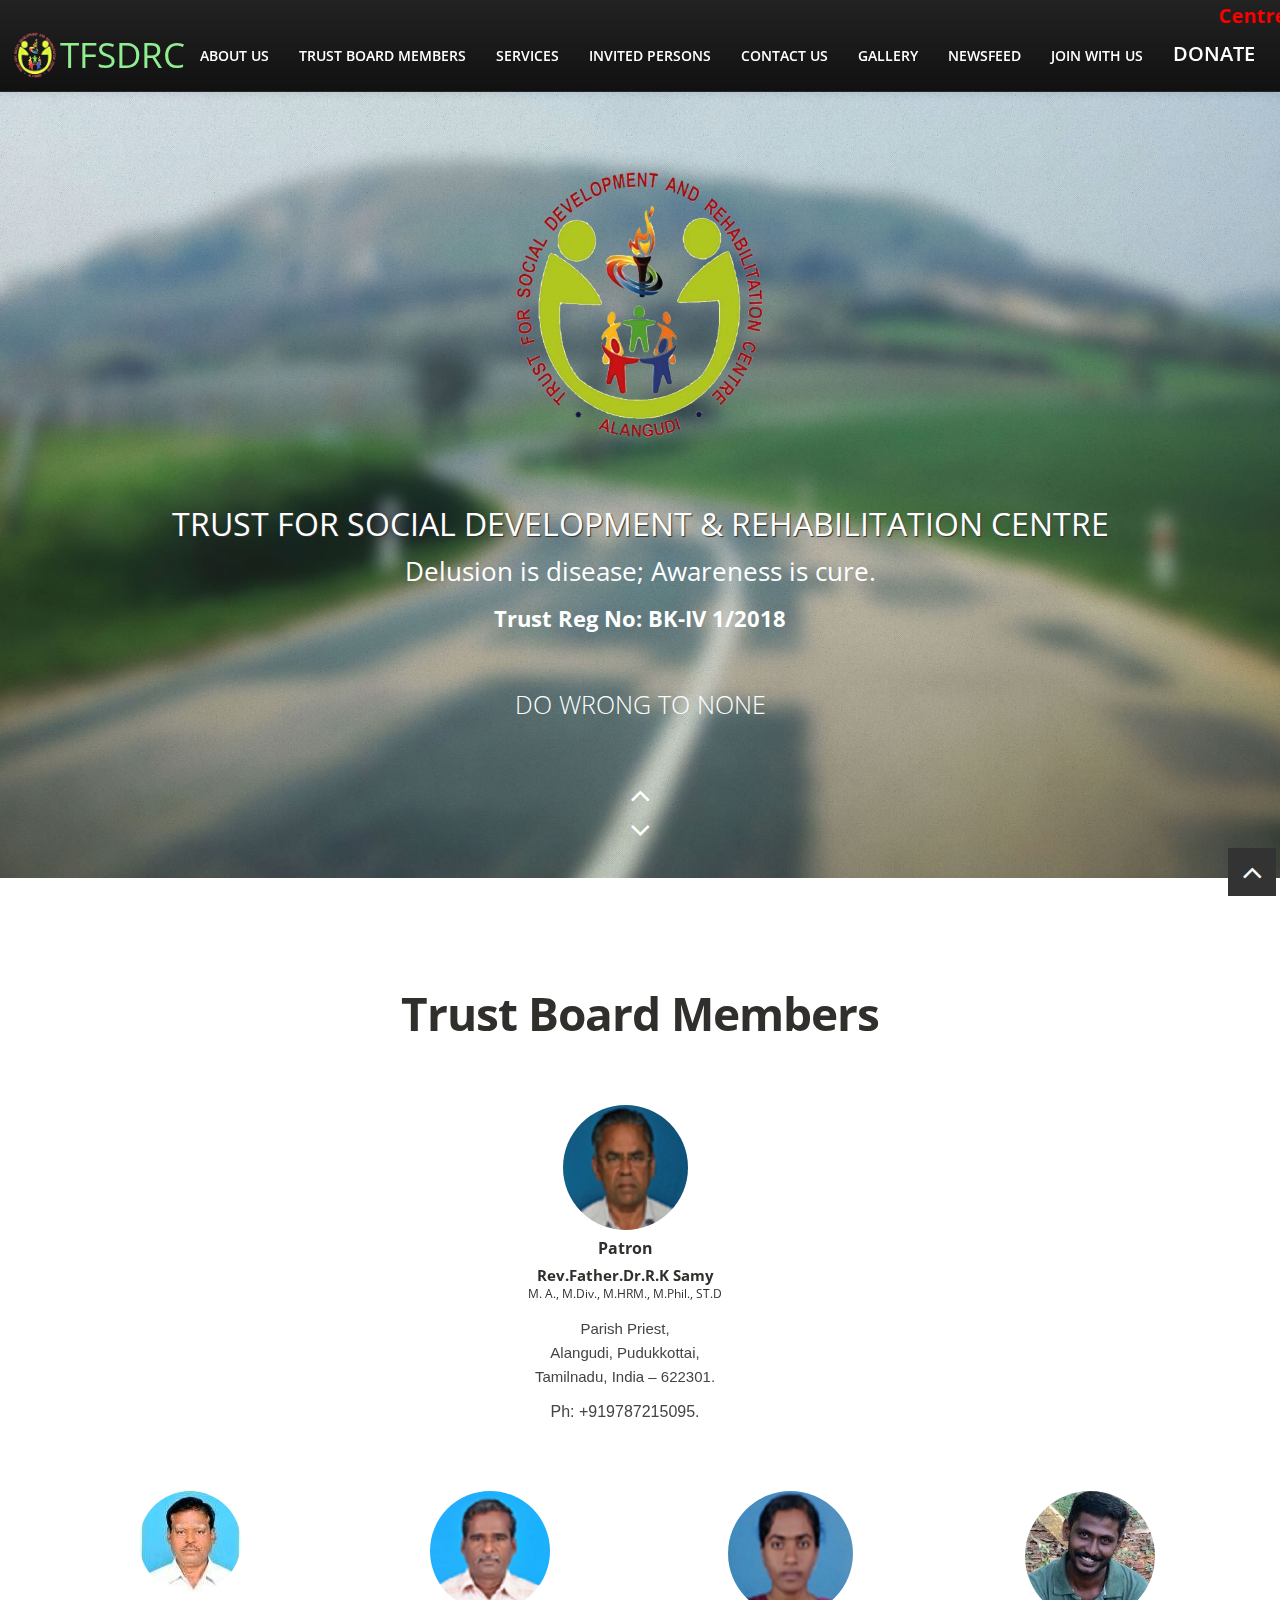
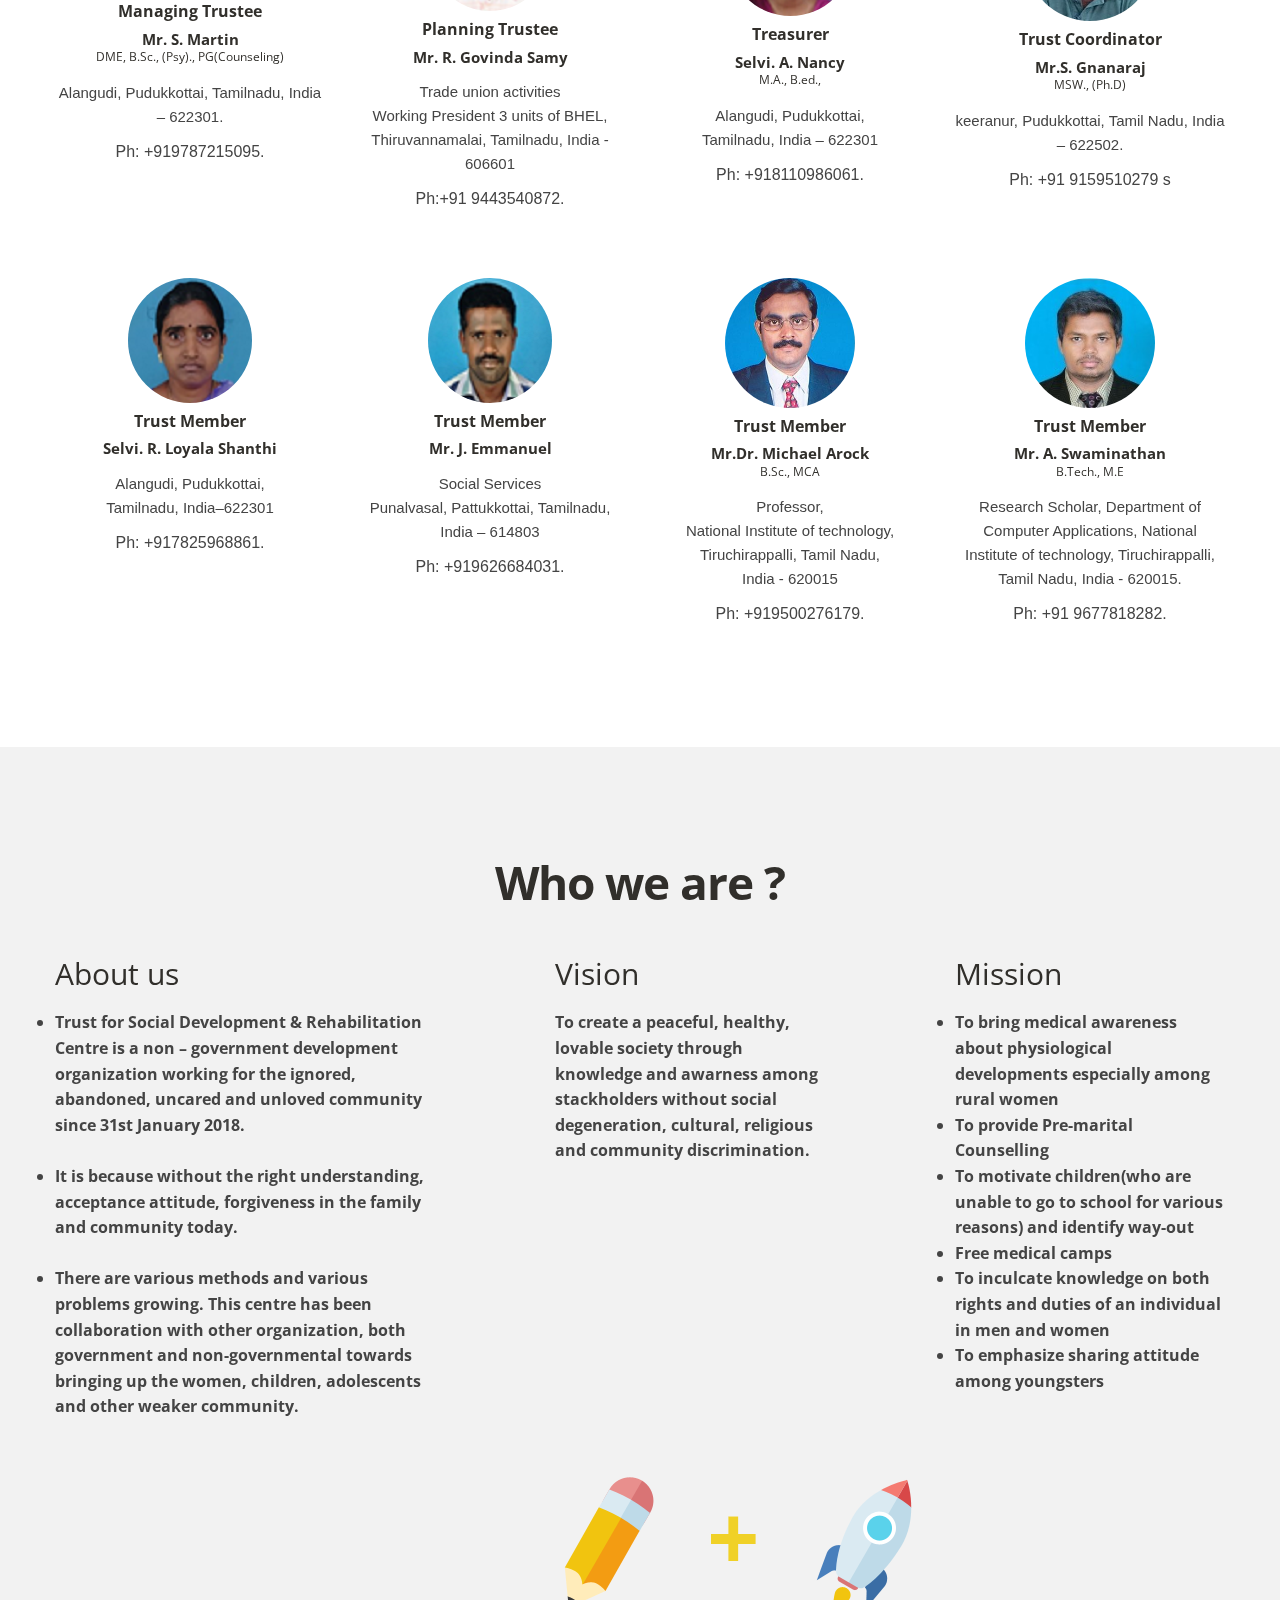
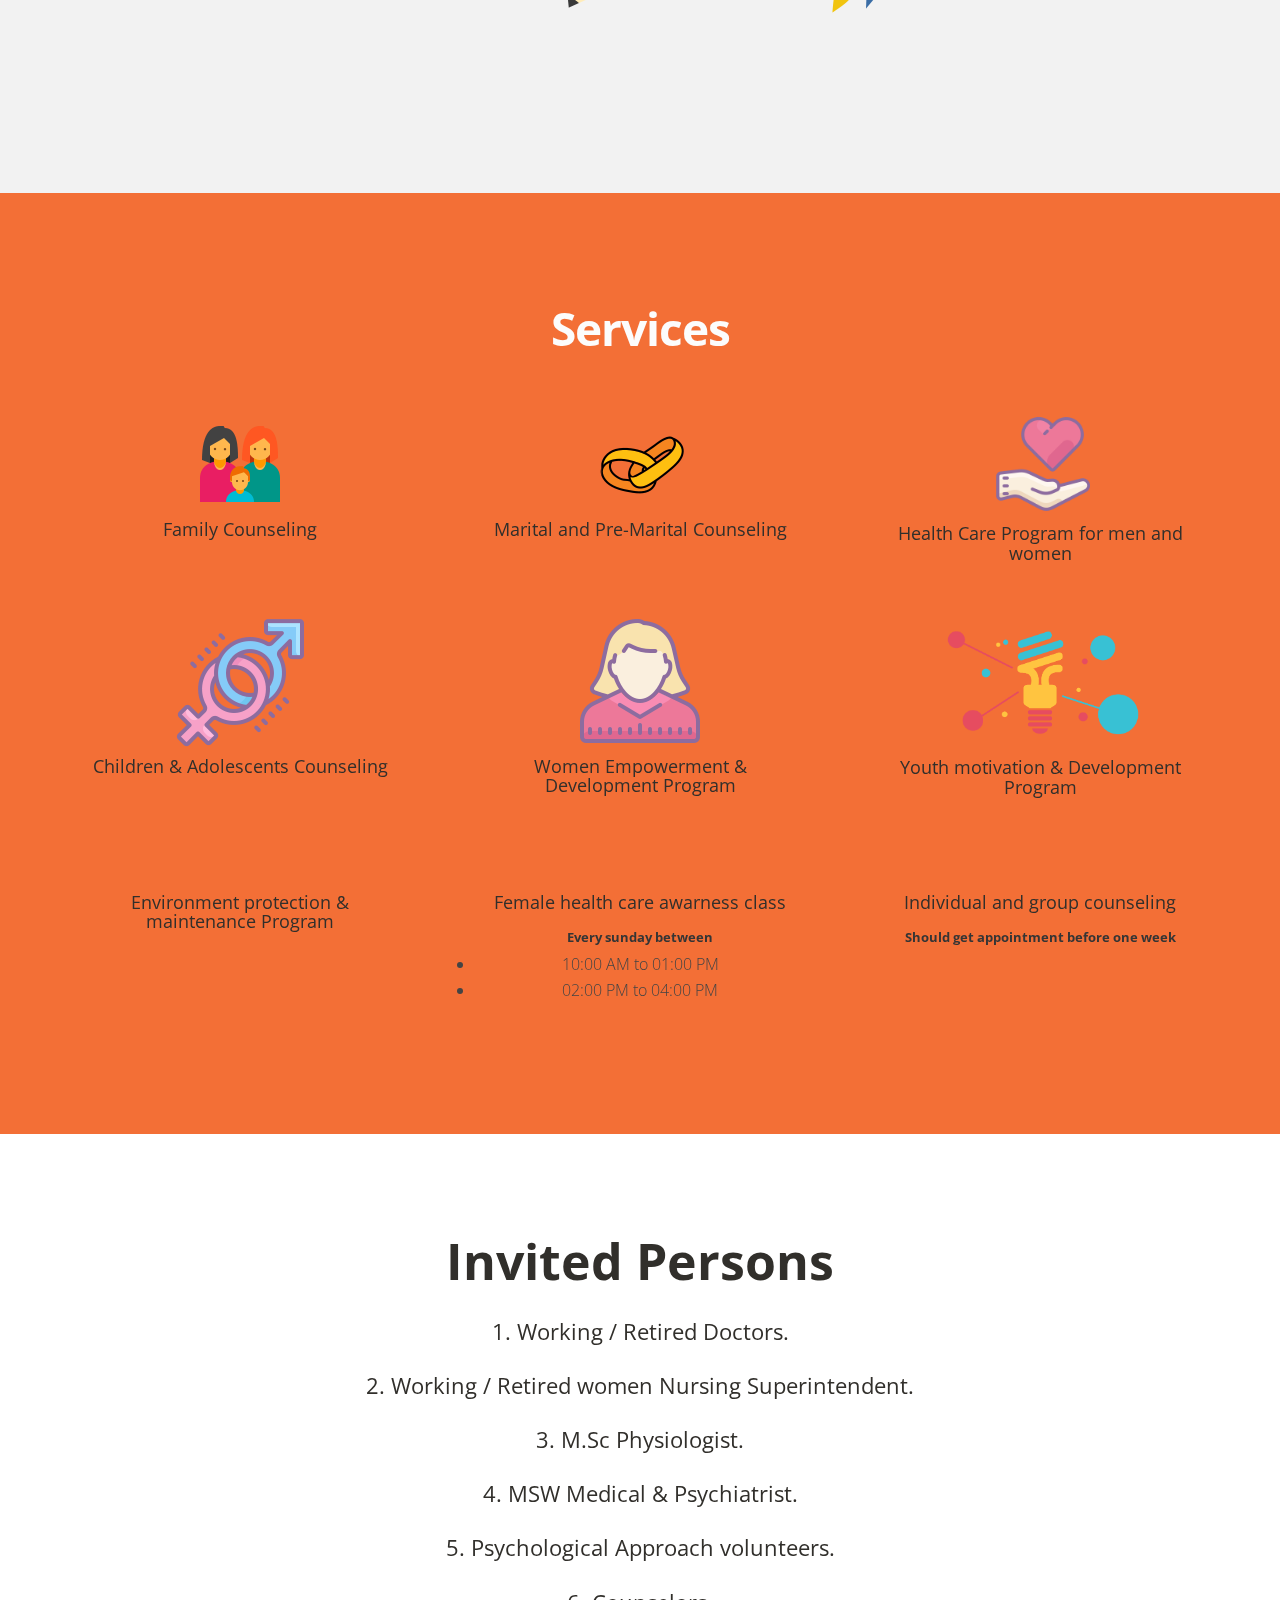
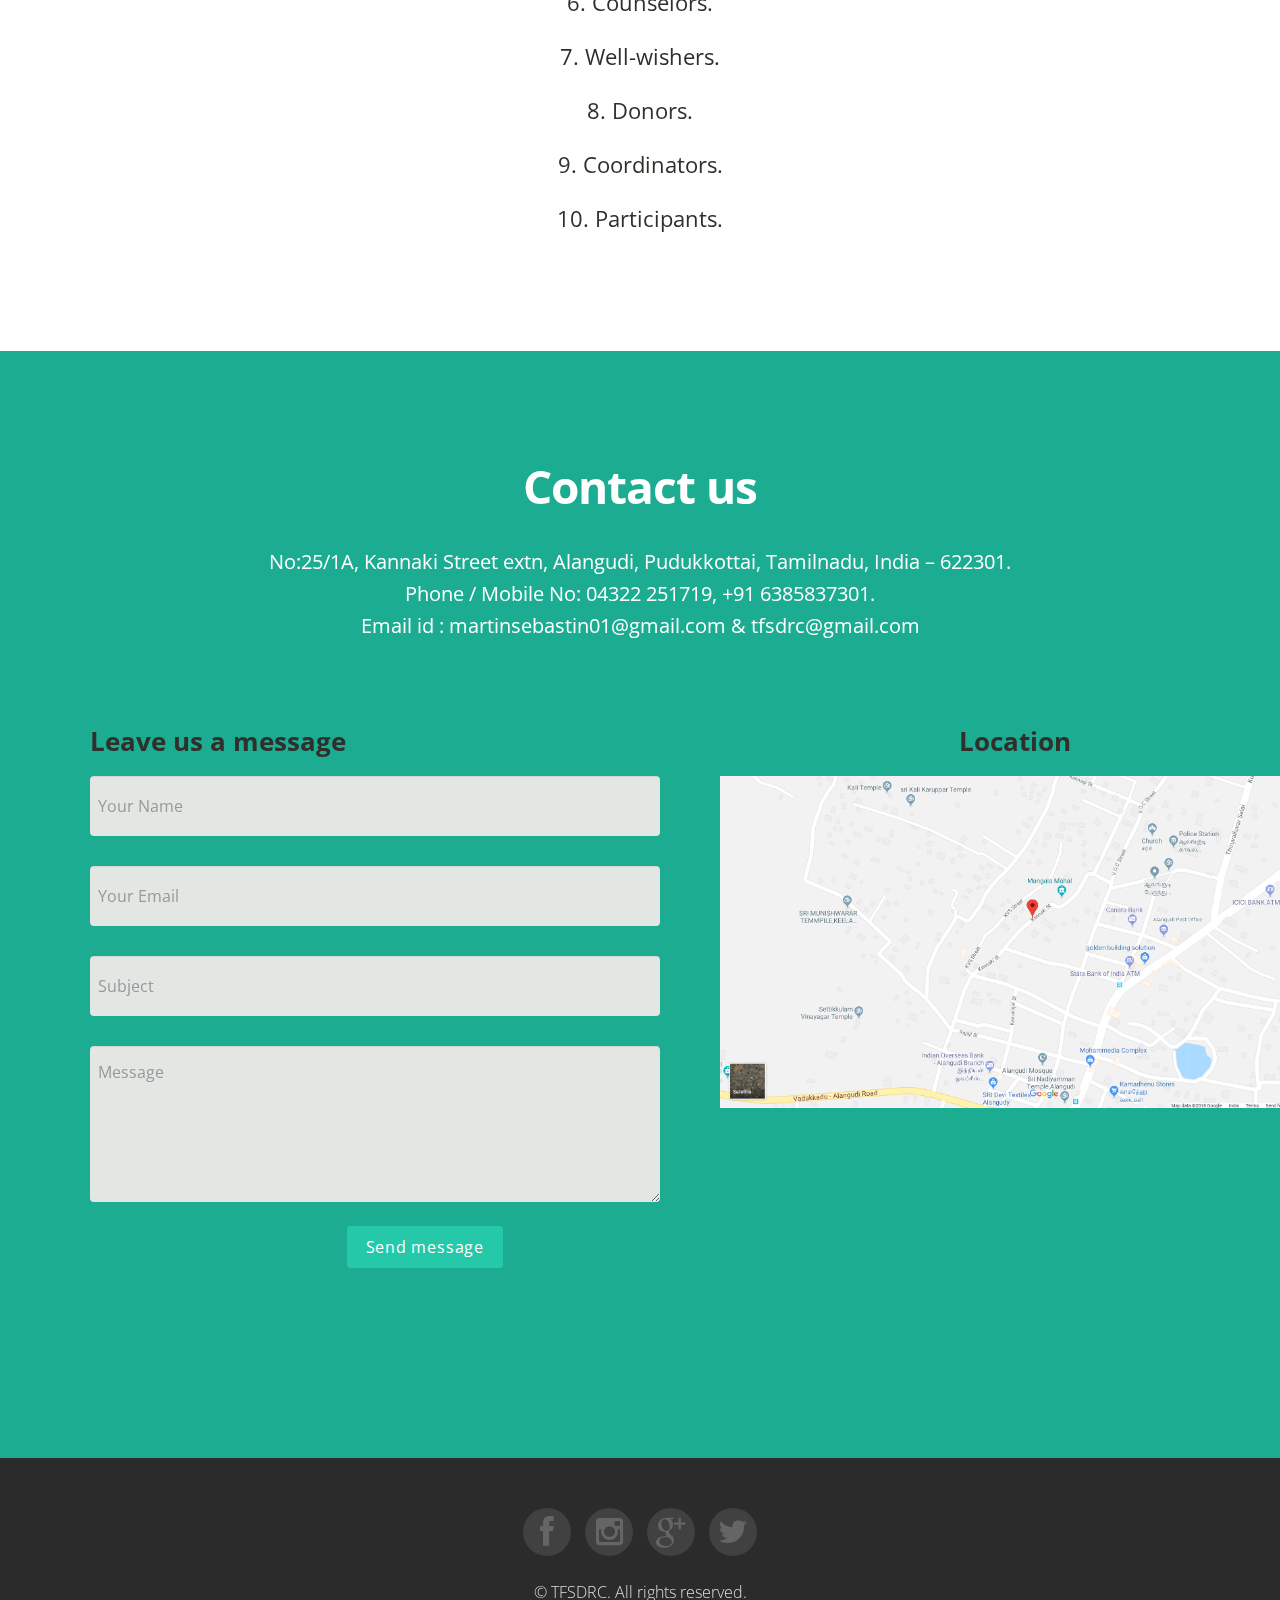
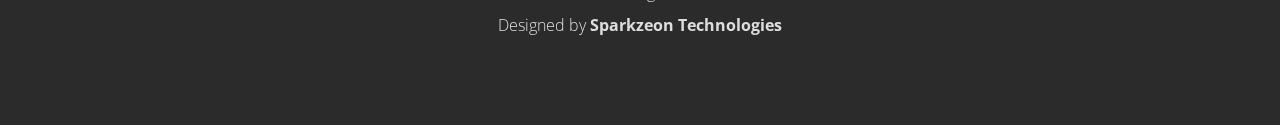
<file: index.html>
<!DOCTYPE HTML>
<html lang="en">

<head>
	<meta charset="utf-8">
	<title>TFSDRC</title>
	<meta name="viewport" content="width=device-width, initial-scale=1.0">
	<meta name="description" content="">
	<meta name="author" content="sparkzeon technologies">


	<link href="assets/css/bootstrap-responsive.css" rel="stylesheet">

	<link href="assets/css/style.css" rel="stylesheet">

	<link href="assets/color/default.css" rel="stylesheet">

	<link rel="shortcut icon" href="assets/img/favicon.png">
	<!-- Font Awesome -->
	<link rel="stylesheet" href="https://use.fontawesome.com/releases/v5.3.1/css/all.css" integrity="sha384-mzrmE5qonljUremFsqc01SB46JvROS7bZs3IO2EmfFsd15uHvIt+Y8vEf7N7fWAU"
	 crossorigin="anonymous">
	<!-- Material Design Bootstrap -->
	<!-- <link href="https://cdnjs.cloudflare.com/ajax/libs/mdbootstrap/4.5.11/css/mdb.min.css" rel="stylesheet"> -->
	<style>

		.hoverme {
			text-decoration: none;
			color: white;
		}

		.anshover {
			font-size: 18px;
			color: black;
		}

		.hoverme:hover {
			text-decoration: none;
			color: black;
		}

		.anshover:hover {
			color: white;
		}
		.float-body {
			z-index: 15000;
			text-align: center;
			min-width: 100vw;
			max-width: 100vw;
			overflow-x: hidden;
			min-height: 50px;
			/* background: #c2d5c5; */
			background: transparent;
			max-height: 50px;
			position: fixed;
			/* bottom: 10; */
			top: 0;
		}

		.float-message {
			margin-top: 5px;
			font-weight: bold;
			color: red;
			font-size: 20px;
		}

.rowspan {
	min-width: 100vw;
	display: flex;
	flex-direction: row;
	padding: 10px;
}

.left {
	max-width: 50vw;
	margin: 30px;
}

.right {
	max-width: 50vw;
	margin: 30px;
}

@media screen and (max-width: 800px) {
	
.rowspan {
	min-width: 100vw;
	display: flex;
	flex-direction: column;
	padding: 10px;
}

.left {
	max-width: 80vw;
	margin: 30px;
}

.right {
	max-width: 80vw;
	margin: 30px;
}
}

#donate {
	font-size: 20px !important;
	padding-top: 8px;
	animation: donateText 1s infinite;
	/* border: 0.5px solid; */
	/* padding: 3px; */
	/* font-weight: bolder; */

}

@keyframes donateText {
	0%{     color: orange;    }
    49%{    color: orangered; }
    50%{    color: red; }
    99%{    color: tomato;  }
    100%{   color: white;    }
}



	</style>

</head>

<body style="max-width: 100vw; overflow-x: hidden;">
	<!-- navbar -->
	<div class="navbar-wrapper">
		<div class=" navbar navbar-fixed-top navbar-inverse">
			<div class="navbar-inner">
				<div class="container" style="margin-top: 15px; z-index: 16000;">
					<!-- Responsive navbar -->
					<a class="btn btn-navbar" data-toggle="collapse" data-target=".nav-collapse"><span class="icon-bar"></span><span
						 class="icon-bar"></span><span class="icon-bar"></span>
					</a>
					<h6 class="brand "><a href="#" style="color: lightgreen;" title="Trust for Development and Rehabilitation Centre"><img
							 style="max-width: 50px; margin-left: 10px; margin-top: -5px;" src="./assets/img/logonav.png">TFSDRC</a></h6>
					<!-- navigation -->
					<nav class="pull-right nav-collapse collapse">
						<ul id="menu-main" class="nav">
							<li><a title="trust" href="#about">About us</a></li>
							<li><a title="trustmembers" href="#members">Trust Board Members</a></li>
							<li><a title="services" href="#services">Services</a></li>
							<li><a title="invitedpersons" href="#persons">Invited Persons</a></li>
							<li><a title="contact" href="#contact">Contact us</a></li>
							<li><a title="gallery" href="./gallery.html">Gallery</a></li>
							<li><a title="newsfeed" href="./newfeed.html">Newsfeed</a></li>
							<!-- <li><a title="empty" href="#">Empty</a></li> -->
							<li><a title="contact" href="./join.html">Join with us</a></li>
							<li><a title="contact" id="donate" href="./donate.html">Donate</a></li>
							<!-- <li><a href="register.html">Sign Up</a></li> -->
							<!-- <li class="nav-item"><a class="nav-link" href="#" data-toggle="modal" data-target="#modalContactForm">Careers</a></li> -->
						</ul>
					</nav>
				</div>
			</div>
		</div>
	</div>
	<!-- Header area -->
	<div id="header-wrapper" class="header-slider">
		<header class="clearfix">
			<div class="logo">
				<img class="img-circle" style="width:300px;" src="assets/img/logo.png" alt="" />
			</div>
			<div class="container">
				<div class="row">
					<div class="span12">
						<h2>TRUST FOR SOCIAL DEVELOPMENT & REHABILITATION CENTRE</h2>
						<h3 style="color:white;">Delusion is disease; Awareness is cure.</h3>
						<h4 style="color:white;"><strong>Trust Reg No: BK-IV 1/2018</strong></h4>
						<div id="main-flexslider" class="flexslider">
							<ul class="slides">
								<li>
									<p class="home-slide-content">
										<small style="color:white; font-size:25px;">do wrong to none</small>
									</p>
								</li>
								<li>
									<p class="home-slide-content">
										<small style="color:white; font-size:25px;">trust few</small>
									</p>
								</li>
								<li>
									<p class="home-slide-content">
										<small style="color:white; font-size:25px;">love all</small>
									</p>
								</li>
							</ul>
						</div>
						<!-- end slider -->
					</div>
				</div>
			</div>
		</header>
	</div>
	<section class="float-body">
		<marquee behavior="scroll" direction="left">
			<h4 class="float-message">Centre for Family Counselling (Alangudi, Pudukkottai, Tamilnadu, India – 622301) is
				running under - TFSDRC. </h4>
		</marquee>
	</section>
	<!-- spacer section -->
	<!-- <section class="spacer green">
		<div class="container">
			<div class="row">
				<a href="./newfeed.html" class="span6 alignright flyLeft hoverme">
					<blockquote class="large">
						Want to design your life-style in a better way?<br>
						<span class="anshover">contact: Dr. Michael Arock </span>
					</blockquote>
				</a>
				<div class="span6 aligncenter flyRight">
					<i class="fas fa-paint-brush icon-10x"></i>
				</div>
			</div>
		</div>
	</section> -->


	<section id="members" class="section">
		<h4>Trust Board Members</h4>
		<div class="container">
			<div class="row">
				<div class=" animated-fast flyIn">
					<div class="people">
						<img class="team-thumb img-circle" src="assets/img/team/patron.png" alt="" />
						<h6><strong>Patron</strong></h6>
						<h5 style="font-size:15px;"><strong>Rev.Father.Dr.R.K Samy</strong><br>
							<span style="font-size: 12px;">M. A., M.Div., M.HRM., M.Phil., ST.D</span>
						</h5>
						<p style="font-size:15px; font-family:Arial, Helvetica, sans-serif">
							Parish Priest, <br>
							Alangudi, Pudukkottai, <br> Tamilnadu, India – 622301.</p>
						<p style="font-family:Arial, Helvetica, sans-serif;">Ph: +919787215095.</p>
					</div>
				</div>

			</div>
			<div class="row">
				<div class="span3 animated-slow flyIn">
					<div class="people">
						<img class="team-thumb img-circle" src="assets/img/team/martin.jpg" alt="" />
						<h6><strong>Managing Trustee</strong></h6>
						<h5 style="font-size:15px;"><strong>Mr. S. Martin</strong>
							<br>
							<span style="font-size: 12px;"> DME, B.Sc., (Psy)., PG(Counseling)</span>
						</h5>
						<p style="font-size:15px; font-family:Arial, Helvetica, sans-serif">
							Alangudi, Pudukkottai, Tamilnadu, India – 622301.
						</p>
						<p style="font-family:Arial, Helvetica, sans-serif;">Ph: +919787215095.</p>
					</div>
				</div>
				<div class="span3 animated-slow flyIn">
					<div class="people">
						<img class="team-thumb img-circle" style="max-width: 120px;" src="assets/img/team/managingtrustee.png" alt="" />
						<h6><strong>Planning Trustee</strong>
							<br>
							<span style="font-size: 12px;"></span>
						</h6>
						<h5 style="font-size:15px;"><strong>Mr. R. Govinda Samy</strong></h5>
						<p style="font-size:15px; font-family:Arial, Helvetica, sans-serif">
							Trade union activities <br>
							Working President 3 units of BHEL, <br>
							Thiruvannamalai, Tamilnadu, India - 606601<br></p>
						<p style="font-family:Arial, Helvetica, sans-serif;">Ph:+91 9443540872.</p>
					</div>
				</div>
				<div class="span3 animated-slow flyIn">
					<div class="people">
						<img class="team-thumb img-circle" src="assets/img/team/treasurer.png" alt="" />
						<h6><strong>Treasurer</strong>

						</h6>
						<h5 style="font-size:15px;"><strong>Selvi. A. Nancy</strong>
							<br>
							<span style="font-size: 12px;">M.A., B.ed.,</span>
						</h5>
						<p style="font-size:15px; font-family:Arial, Helvetica, sans-serif"> Alangudi, Pudukkottai,<br> Tamilnadu, India
							–
							622301</p>
						<p style="font-family:Arial, Helvetica, sans-serif;">Ph: +918110986061.</p>
					</div>
				</div>
				<div class="span3 animated-slow flyIn">
					<div class="people">
						<img class="team-thumb img-circle" style="width: 130px;" src="assets/img/team/gnanaraj.jpeg" alt="" />
						<h6><strong>Trust Coordinator</strong>

						</h6>
						<h5 style="font-size:15px;"><strong>Mr.S. Gnanaraj</strong>
							<br>
							<span style="font-size: 12px;">MSW., (Ph.D)</span>
						</h5>
						<p style="font-size:15px; font-family:Arial, Helvetica, sans-serif"> keeranur, Pudukkottai, Tamil Nadu,
							India <br> – 622502. </p>
						<p style="font-family:Arial, Helvetica, sans-serif;">Ph: +91 9159510279
							s </p>
					</div>
				</div>
			</div>
			<div class="row">

				<div class="span3  animated-slow flyIn">
					<div class="people">
						<img class="team-thumb img-circle" src="assets/img/team/tm2.png" alt="" />
						<h6><strong>Trust Member</strong></h6>
						<h5 style="font-size:15px;"><strong>Selvi. R. Loyala Shanthi</strong>
							<br>
							<span style="font-size: 12px;"></span>
						</h5>
						<p style="font-size:15px; font-family:Arial, Helvetica, sans-serif">Alangudi, Pudukkottai, <br> Tamilnadu,
							India–622301</p>
						<p style="font-family:Arial, Helvetica, sans-serif;">Ph: +917825968861.</p>

					</div>
				</div>
				<div class="span3  animated-slow flyIn">
					<div class="people">
						<img class="team-thumb img-circle" src="assets/img/team/tm1.png" alt="" />
						<h6><strong>Trust Member</strong>
							<br>
							<span style="font-size: 12px;"></span>
						</h6>
						<h5 style="font-size:15px;"><strong>Mr. J. Emmanuel</strong></h5>
						<p style="font-size:15px; font-family:Arial, Helvetica, sans-serif">
							Social Services <br>
							Punalvasal, Pattukkottai, Tamilnadu, India – 614803
						</p>
						<p style="font-family:Arial, Helvetica, sans-serif;">Ph: +919626684031.</p>
					</div>
				</div>
				<div class="span3  animated-slow flyIn">
					<div class="people">
						<img class="team-thumb img-circle" style="width: 130px;" src="assets/img/team/michael.jpg" alt="" />
						<h6><strong>Trust Member</strong>
						</h6>
						<h5 style="font-size:15px;"><strong>Mr.Dr. Michael Arock</strong>
							<br>
							<span style="font-size: 12px;">B.Sc., MCA </span>
						</h5>
						<p style="font-size:15px; font-family:Arial, Helvetica, sans-serif">
							Professor,<br>
							National Institute of technology,
							Tiruchirappalli, Tamil Nadu,<br>
							India - 620015
						</p>
						<p style="font-family:Arial, Helvetica, sans-serif;">Ph: +919500276179.</p>
					</div>
				</div>
				<div class="span3  animated-slow flyIn">
					<div class="people">
						<img class="team-thumb img-circle" style="width: 130px;" src="assets/img/team/swaminathan.jpg" alt="" />
						<h6><strong>Trust Member</strong>
						</h6>
						<h5 style="font-size:15px;"><strong>Mr. A. Swaminathan </strong>
							<br>
							<span style="font-size: 12px;">B.Tech., M.E</span>
						</h5>

						<p style="font-size:15px; font-family:Arial, Helvetica, sans-serif">
							Research Scholar,
							Department of Computer Applications,
							National Institute of technology,
							Tiruchirappalli, Tamil Nadu,
							India - 620015.
						</p>
						<p style="font-family:Arial, Helvetica, sans-serif;">Ph: +91 9677818282.</p>
					</div>
				</div>
			</div>
		</div>
		</div>

		<!-- /.container -->
	</section>
	<!-- end spacer section -->
	<!-- section: team -->
	<section id="about" class="section">
		<div class="container">
			<h4>Who we are ?</h4>
			<div class="row">
				<div class="span4 animated-slow flyIn">
					<div>
						<h2>About us</h2>
						<!-- <h2></h2> -->
						<p>
							<ul style="font-weight: bold;">
								<li>
									Trust for Social Development & Rehabilitation Centre
									is a non – government development organization working for the ignored, abandoned, uncared and
									unloved community since 31st January 2018. <br> <br>
								</li>
								<li>
									It is because without the right understanding, acceptance attitude,
									forgiveness in the family and community today. <br>
									<br>
								</li>
								<li>
									There are various methods and various problems growing.
									This centre has been collaboration with other organization, both government and non-governmental towards
									bringing up the women,
									children, adolescents and other weaker community.
								</li>
							</ul>

						</p>
					</div>
				</div>
				<div class="span3 animated-slow offset1 flyIn">
					<div>
						<h2>Vision</h2>
						<p style="font-weight: bold;">
							To create a peaceful, healthy, lovable society through knowledge and awarness among stackholders without social
							degeneration, cultural, religious and community discrimination.
						</p>
					</div>
				</div>
				<div class="span3 animated-slow offset1 flyIn">
					<div>
						<h2>Mission</h2>
						<p>
							<ul style="font-weight: bold;">
								<li>
									To bring medical awareness about physiological developments especially
									among rural women
								</li>
								<li>
									To provide Pre-marital Counselling
								</li>
								<li>
									To motivate children(who are unable to go to school for various reasons)
									and identify way-out
								</li>
								<li>
									Free medical camps
								</li>
								<li>
									To inculcate knowledge on both rights and duties of an individual in men
									and women
								</li>
								<li>To emphasize sharing attitude among youngsters</li>
							</ul>
						</p>
					</div>
				</div>
				<div class="span6">
					<div class="aligncenter">
						<img src="assets/img/icons/creativity.png" alt="" />
					</div>
				</div>
			</div>
		</div>
	</section>
	<!-- end spacer section -->
	<!-- section: team -->

	<!-- end section: team -->
	<!-- section: services -->
	<section id="services" class="section orange">
		<div class="container">
			<h4>Services</h4>
			<!-- Four columns -->
			<div class="row">
				<div class="span4 animated-fast flyIn">
					<div class="service-box">
						<img src="assets/img/icons/service1.png" alt="" />
						<h5>Family Counseling</h5>
					</div>
				</div>
				<div class="span4 animated flyIn">
					<div class="service-box">
						<img src="assets/img/icons/service2.png" alt="" />
						<h5>Marital and Pre-Marital Counseling</h5>
					</div>
				</div>
				<div class="span4 animated-fast flyIn">
					<div class="service-box">
						<img src="assets/img/icons/service3.png" style="width: 100px;" alt="" />
						<h5>Health Care Program for men and women</h5>
					</div>
				</div>
				<div class="span4 animated-slow flyIn">
					<div class="service-box">
						<img src="assets/img/icons/service4.png" alt="" />
						<h5>Children & Adolescents Counseling</h5>
					</div>
				</div>
				<div class="span4 animated-slow flyIn">
					<div class="service-box">
						<img src="assets/img/icons/service5.png" alt="" />
						<h5>Women Empowerment & Development Program</h5>
					</div>
				</div>

				<div class="span4 animated-slow flyIn">
					<div class="service-box">
						<img src="assets/img/icons/youth.png" style="width: 230px;" alt="" />
						<h5>Youth motivation & Development Program</h5>
					</div>
				</div>

			</div>

			<div class="row">
				<div class="span4 animated-slow flyIn">
					<div class="service-box">

						<i class="fas fa-tree fa-8x" style="color: green;"></i>
						<h5>Environment protection & maintenance Program</h5>
					</div>
				</div>
				<div class="span4 animated-slow flyIn">
					<div class="service-box">

						<i class="fas fa-stethoscope fa-8x" style="color: wheat;"></i>
						<h5>Female health care awarness class</h5>
						<label for="">Every sunday between</label>
						<u1>
							<li>10:00 AM to 01:00 PM</li>
							<li>02:00 PM to 04:00 PM</li>
						</u1>
					</div>
				</div>
				<div class="span4 animated-slow flyIn">
					<div class="service-box">

						<i class="fas fa-users fa-8x" style="color: lightcoral;"></i>
						<h5>Individual and group counseling</h5>
						<label for="">Should get appointment before one week</label>
					</div>
				</div>

			</div>
		</div>
	</section>

	<!-- invited persons section -->
	<section id="persons" class="spacer bg3">
		<div class="container">
			<center>
				<h4 style="font-size:50px;"><b>Invited Persons</b></h4>
			</center>
			<div class="row">
				<div class="span12 aligncenter flyLeft">
					<h4 class="large">
						1. Working / Retired Doctors.
					</h4>
				</div>
				<div class="span12 animated-slow aligncenter flyLeft">
					<h4 class="large">
						2. Working / Retired women Nursing Superintendent.
					</h4>
				</div>
				<div class="span12 animated-fast aligncenter flyLeft">
					<h4 class="large">
						3. M.Sc Physiologist.
					</h4>
				</div>
				<div class="span12 aligncenter flyLeft">
					<h4 class="large">
						4. MSW Medical & Psychiatrist.
					</h4>
				</div>
				<div class="span12 animated-slow aligncenter flyLeft">
					<h4 class="large">
						5. Psychological Approach volunteers.
					</h4>
				</div>
				<div class="span12 animated-fast aligncenter flyLeft">
					<h4 class="large">
						6. Counselors.
					</h4>
				</div>
				<div class="span12 aligncenter flyLeft">
					<h4 class="large">
						7. Well-wishers.
					</h4>
				</div>
				<div class="span12 animated-slow aligncenter flyLeft">
					<h4 class="large">
						8. Donors.
					</h4>
				</div>
				<div class="span12 animated-fast aligncenter flyLeft">
					<h4 class="large">
						9. Coordinators.
					</h4>
				</div>
				<div class="span12 aligncenter flyLeft">
					<h4 class="large">
						10. Participants.
					</h4>
				</div>
			</div>
		</div>
	</section>
	<!-- end spacer section -->
	<!-- section: blog -->

	<!-- section: contact -->
	<section id="contact" class="section green">
		<div class="container-fluid">
			<h4>Contact us</h4>
			<p>
				<center>
					<h6 style="font-size:20px; color:white;">No:25/1A, Kannaki Street extn, Alangudi, Pudukkottai, Tamilnadu, India –
						622301.</h6>
					<h6 style="font-size:20px; color:white;">Phone / Mobile No: 04322 251719, +91 6385837301.</h6>
					<h6 style="font-size:20px; color:white;">Email id : martinsebastin01@gmail.com & tfsdrc@gmail.com</h6>

				</center>
			</p>
			<div class="blankdivider30">
			</div>

			<div class="rowspan ">
				<div class="left" id="contact-form">
					<div id="sendmessage">Your message has been sent. Thank you!</div>
					<div id="errormessage"></div>
					<div class="row">
						<div class="span6">
							<form id="leave-message" role="form" class="contactForm">
								<h3><b>Leave us a message</b> </h3>
								<div class="field your-name form-group">
									<input type="text" name="name" class="form-control" id="name" placeholder="Your Name" data-rule="minlen:4"
									 data-msg="Please enter at least 4 chars" />
									<div class="validation"></div>
								</div>
								<div class="field your-email form-group">
									<input type="text" class="form-control" name="email" id="email" placeholder="Your Email" data-rule="email"
									 data-msg="Please enter a valid email" />
									<div class="validation"></div>
								</div>
								<div class="field subject form-group">
									<input type="text" class="form-control" name="subject" id="subject" placeholder="Subject" data-rule="minlen:4"
									 data-msg="Please enter at least 8 chars of subject" />
									<div class="validation"></div>
								</div>
								<div class="field message form-group">
									<textarea class="form-control" name="message" id="message" rows="5" placeholder="Message"></textarea>
									<div class="validation"></div>
								</div>
								<div class="form-group" style="margin-left: 45%;">
									<button type="submit" id="leave-button" class="btn btn-theme">Send message</button>
								</div>
								<br>


						</div>
					</div>
					</form>
				</div>
				<div class="right" style="text-align:center;">
					<h3><b>Location</b></h3>
					<img class="" src="./assets/img/tsdrc.png" alt="location">
				</div>
			</div>
		</div>
	</section>

	<footer>
		<div class="container">
			<div class="row">
				<div class="span6 offset3">
					<ul class="social-networks">
						<li><a href="#"><i class="icon-circled icon-bgdark icon-facebook icon-2x"></i></a></li>
						<li><a href="#"><i class="icon-circled icon-bgdark icon-instagram icon-2x"></i></a></li>
						<li><a href="#"><i class="icon-circled icon-bgdark icon-google-plus icon-2x"></i></a></li>
						<li><a href="#"><i class="icon-circled icon-bgdark icon-twitter icon-2x"></i></a></li>
					</ul>
					<p class="copyright">
						&copy; TFSDRC. All rights reserved.
						<div class="credits">
							<!--
							All the links in the footer should remain intact.
							You can delete the links only if you purchased the pro version.
							Licensing information: https://bootstrapmade.com/license/
							Purchase the pro version with working PHP/AJAX contact form: https://bootstrapmade.com/buy/?theme=Maxim
                         -->
							Designed by <a href="http://sparkzeon.com" target="_blank" style="font-weight: bold;">Sparkzeon Technologies</a>
						</div>
					</p>
				</div>
			</div>
		</div>
		<!-- ./container -->
	</footer>




	<a href="#" class="scrollup" style="z-index: 12000;"><i class="icon-angle-up icon-square icon-bgdark icon-2x"></i></a>

	<script src="./assets/js/leave.js"></script>
	<script src="./assets/js/jquery.js"></script>
	<script src="./assets/js/jquery.scrollTo.js"></script>
	<script src="./assets/js/jquery.nav.js"></script>
	<script src="./assets/js/jquery.localScroll.js"></script>
	<script src="./assets/js/bootstrap.js"></script>
	<script src="./assets/js/jquery.prettyPhoto.js"></script>
	<script src="./assets/js/isotope.js"></script>
	<script src="./assets/js/jquery.flexslider.js"></script>
	<script src="./assets/js/inview.js"></script>
	<script src="./assets/js/animate.js"></script>
	<script src="./assets/js/custom.js"></script>
	<script src="./assets/contactform/contactform.js"></script>

</body>

</html>
</file>
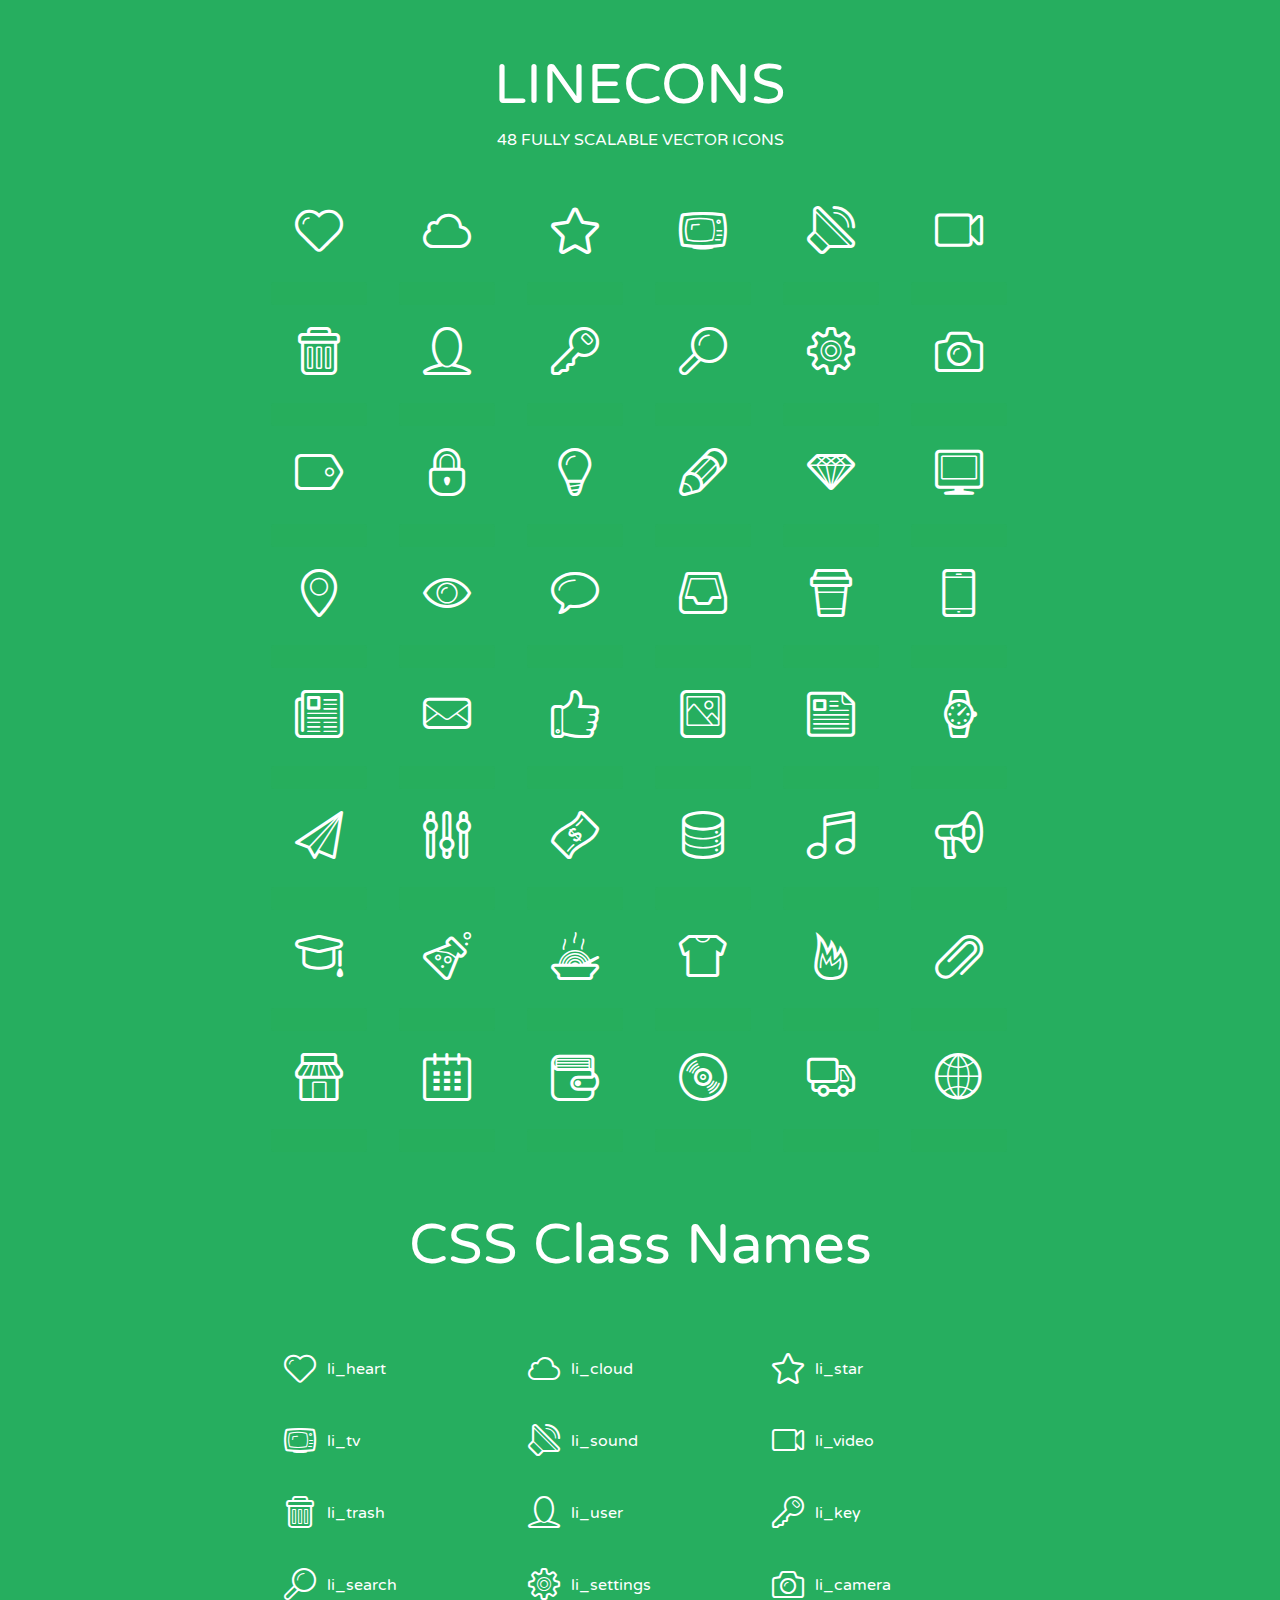
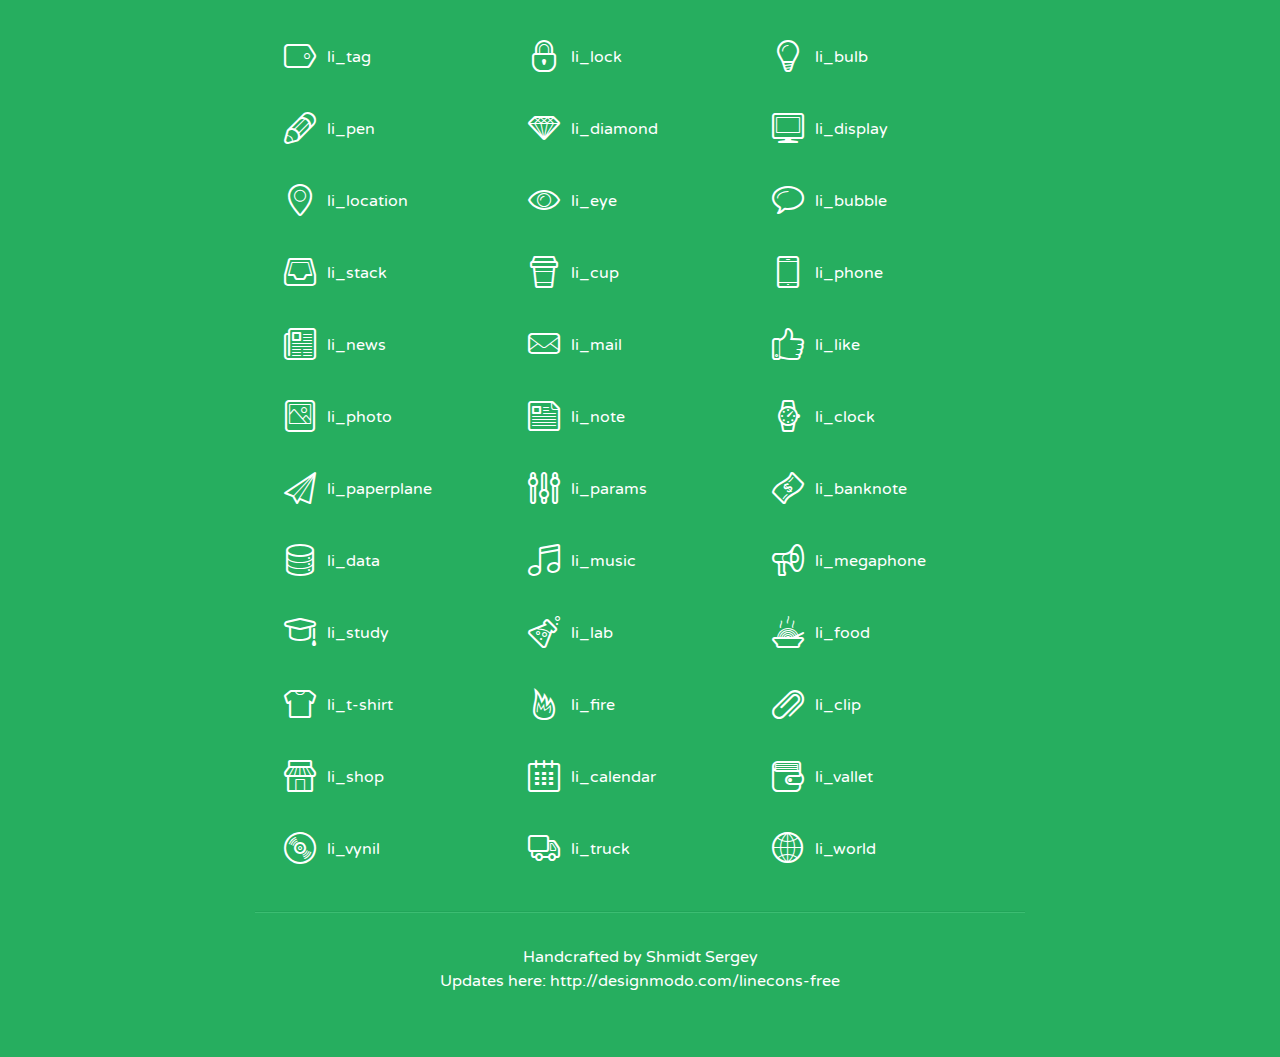
<file: admin/assets/lineicons/index.html>
<!doctype html>
<html>
<head>
<title>LINECONS - 48 Fully Scalable Vector Icons</title>
<link rel="stylesheet" href="style.css" />
<link href='http://fonts.googleapis.com/css?family=Varela+Round' rel='stylesheet' type='text/css'>
<!--[if lte IE 7]><script src="lte-ie7.js"></script><![endif]-->

<!-- 

Thanks http://icomoon.io/app/ for amazing service!

-->


<style>
	section, header, footer {display: block;}
	body {
		font-family: 'Varela Round', sans-serif;
		color: #333333;
		line-height: 1.5;
		font-size: 16px;
		background:#26ae5f;
		color:white;
		-moz-text-shadow: 0 1px 1px rgba(0, 0, 0, 0.21);
		-webkit-text-shadow: 0 1px 1px rgba(0, 0, 0, 0.21);
	}
	* {
		-moz-box-sizing: border-box;
		-webkit-box-sizing: border-box;
		box-sizing: border-box;
		margin: 0;
		padding: 0;
	}
	.glyph {
		float: left;
		text-align: center;
		padding: .5em;
		margin: 0 .5em;
		width: 7em;
		border-radius: .375em;
		top:0;
		position:relative;
		-webkit-transition:0.2s ease-in;
		-o-transition:0.2s ease-in;
		-moz-transition:0.2s ease-in;
		-ie-transition:0.2s ease-in;
		transition:0.2s ease-in;
	}
	.glyph input {
		width: 100%;
		text-align: center;
		font-family: consolas, monospace;
		border-radius:3px;
		border:none;
		padding:4px;
		background:#26AE5C;
		color:#26AE5C;
		-webkit-transition:0.2s ease-in;
		-o-transition:0.2s ease-in;
		-moz-transition:0.2s ease-in;
		-ie-transition:0.2s ease-in;
		transition:0.2s ease-in;
	}
	.glyph:hover input {
		background:#26ae5f;
		padding:4px;
		color:#ffffff;
	}
	.glyph:hover {
		-webkit-transition: all 0.5s ease-out;
		background:#222821;
		color:#fff;
		text-shadow: none;
		-moz-text-shadow: none;
		-webkit-text-shadow: none;
		top:-5px;
		position:relative;
	}
	.glyph input, .mtm {
		margin-top: .75em;
	}
	.w-main {
		width: 770px;
		text-align:center;
	}
	.centered {
		margin-left: auto;
		margin-right: auto;
	}
	.fs1 {
		font-size: 3em;
	}
	header {
		margin: 2em 0;
		padding-bottom: .5em;
	}
	header h1 {
		font-size: 3.5em;
		font-weight: normal;
	}
	.clearfix:before, .clearfix:after { content: ""; display: table; }
	.clearfix:after, .clear { clear: both; }
	footer {
		margin: 2em 0;
		padding: 2em 0;
		border-top: 1px solid rgb(60, 189, 114);
		box-shadow: 0 -1px rgb(33, 165, 89);
	}
	a, a:visited {
		color: #ffffff; text-decoration:none;
	}
	a:hover, a:focus {color: #222821; text-decoration:none;}
	.box1 {
		display: inline-block;
		width: 14em;
		padding: .25em .5em;
		margin: .5em 1em .5em 0;
		text-align:left;
		
	}
	.box1 span { 
		font-size:2em;
		position: relative;
		top: 0.25em;
		margin-right: 0.1em;
	}
</style>
</head>
<body>
	<div class="w-main centered">
	<section class="mtm clearfix" id="glyphs">
	<header>
		<h1>LINECONS</h1>
		<p>48 FULLY SCALABLE VECTOR ICONS</p>
	</header>
	<div class="glyph">
		<div class="fs1" aria-hidden="true" data-icon="&#xe000;"></div>
		<input type="text" readonly="readonly" value="&amp;#xe000;" />
	</div>
	<div class="glyph">
		<div class="fs1" aria-hidden="true" data-icon="&#xe001;"></div>
		<input type="text" readonly="readonly" value="&amp;#xe001;" />
	</div>
	<div class="glyph">
		<div class="fs1" aria-hidden="true" data-icon="&#xe002;"></div>
		<input type="text" readonly="readonly" value="&amp;#xe002;" />
	</div>
	<div class="glyph">
		<div class="fs1" aria-hidden="true" data-icon="&#xe003;"></div>
		<input type="text" readonly="readonly" value="&amp;#xe003;" />
	</div>
	<div class="glyph">
		<div class="fs1" aria-hidden="true" data-icon="&#xe004;"></div>
		<input type="text" readonly="readonly" value="&amp;#xe004;" />
	</div>
	<div class="glyph">
		<div class="fs1" aria-hidden="true" data-icon="&#xe005;"></div>
		<input type="text" readonly="readonly" value="&amp;#xe005;" />
	</div>
	<div class="glyph">
		<div class="fs1" aria-hidden="true" data-icon="&#xe006;"></div>
		<input type="text" readonly="readonly" value="&amp;#xe006;" />
	</div>
	<div class="glyph">
		<div class="fs1" aria-hidden="true" data-icon="&#xe007;"></div>
		<input type="text" readonly="readonly" value="&amp;#xe007;" />
	</div>
	<div class="glyph">
		<div class="fs1" aria-hidden="true" data-icon="&#xe008;"></div>
		<input type="text" readonly="readonly" value="&amp;#xe008;" />
	</div>
	<div class="glyph">
		<div class="fs1" aria-hidden="true" data-icon="&#xe009;"></div>
		<input type="text" readonly="readonly" value="&amp;#xe009;" />
	</div>
	<div class="glyph">
		<div class="fs1" aria-hidden="true" data-icon="&#xe00a;"></div>
		<input type="text" readonly="readonly" value="&amp;#xe00a;" />
	</div>
	<div class="glyph">
		<div class="fs1" aria-hidden="true" data-icon="&#xe00b;"></div>
		<input type="text" readonly="readonly" value="&amp;#xe00b;" />
	</div>
	<div class="glyph">
		<div class="fs1" aria-hidden="true" data-icon="&#xe00c;"></div>
		<input type="text" readonly="readonly" value="&amp;#xe00c;" />
	</div>
	<div class="glyph">
		<div class="fs1" aria-hidden="true" data-icon="&#xe00d;"></div>
		<input type="text" readonly="readonly" value="&amp;#xe00d;" />
	</div>
	<div class="glyph">
		<div class="fs1" aria-hidden="true" data-icon="&#xe00e;"></div>
		<input type="text" readonly="readonly" value="&amp;#xe00e;" />
	</div>
	<div class="glyph">
		<div class="fs1" aria-hidden="true" data-icon="&#xe00f;"></div>
		<input type="text" readonly="readonly" value="&amp;#xe00f;" />
	</div>
	<div class="glyph">
		<div class="fs1" aria-hidden="true" data-icon="&#xe010;"></div>
		<input type="text" readonly="readonly" value="&amp;#xe010;" />
	</div>
	<div class="glyph">
		<div class="fs1" aria-hidden="true" data-icon="&#xe011;"></div>
		<input type="text" readonly="readonly" value="&amp;#xe011;" />
	</div>
	<div class="glyph">
		<div class="fs1" aria-hidden="true" data-icon="&#xe012;"></div>
		<input type="text" readonly="readonly" value="&amp;#xe012;" />
	</div>
	<div class="glyph">
		<div class="fs1" aria-hidden="true" data-icon="&#xe013;"></div>
		<input type="text" readonly="readonly" value="&amp;#xe013;" />
	</div>
	<div class="glyph">
		<div class="fs1" aria-hidden="true" data-icon="&#xe014;"></div>
		<input type="text" readonly="readonly" value="&amp;#xe014;" />
	</div>
	<div class="glyph">
		<div class="fs1" aria-hidden="true" data-icon="&#xe015;"></div>
		<input type="text" readonly="readonly" value="&amp;#xe015;" />
	</div>
	<div class="glyph">
		<div class="fs1" aria-hidden="true" data-icon="&#xe016;"></div>
		<input type="text" readonly="readonly" value="&amp;#xe016;" />
	</div>
	<div class="glyph">
		<div class="fs1" aria-hidden="true" data-icon="&#xe017;"></div>
		<input type="text" readonly="readonly" value="&amp;#xe017;" />
	</div>
	<div class="glyph">
		<div class="fs1" aria-hidden="true" data-icon="&#xe018;"></div>
		<input type="text" readonly="readonly" value="&amp;#xe018;" />
	</div>
	<div class="glyph">
		<div class="fs1" aria-hidden="true" data-icon="&#xe019;"></div>
		<input type="text" readonly="readonly" value="&amp;#xe019;" />
	</div>
	<div class="glyph">
		<div class="fs1" aria-hidden="true" data-icon="&#xe01a;"></div>
		<input type="text" readonly="readonly" value="&amp;#xe01a;" />
	</div>
	<div class="glyph">
		<div class="fs1" aria-hidden="true" data-icon="&#xe01b;"></div>
		<input type="text" readonly="readonly" value="&amp;#xe01b;" />
	</div>
	<div class="glyph">
		<div class="fs1" aria-hidden="true" data-icon="&#xe01c;"></div>
		<input type="text" readonly="readonly" value="&amp;#xe01c;" />
	</div>
	<div class="glyph">
		<div class="fs1" aria-hidden="true" data-icon="&#xe01d;"></div>
		<input type="text" readonly="readonly" value="&amp;#xe01d;" />
	</div>
	<div class="glyph">
		<div class="fs1" aria-hidden="true" data-icon="&#xe01e;"></div>
		<input type="text" readonly="readonly" value="&amp;#xe01e;" />
	</div>
	<div class="glyph">
		<div class="fs1" aria-hidden="true" data-icon="&#xe01f;"></div>
		<input type="text" readonly="readonly" value="&amp;#xe01f;" />
	</div>
	<div class="glyph">
		<div class="fs1" aria-hidden="true" data-icon="&#xe020;"></div>
		<input type="text" readonly="readonly" value="&amp;#xe020;" />
	</div>
	<div class="glyph">
		<div class="fs1" aria-hidden="true" data-icon="&#xe021;"></div>
		<input type="text" readonly="readonly" value="&amp;#xe021;" />
	</div>
	<div class="glyph">
		<div class="fs1" aria-hidden="true" data-icon="&#xe022;"></div>
		<input type="text" readonly="readonly" value="&amp;#xe022;" />
	</div>
	<div class="glyph">
		<div class="fs1" aria-hidden="true" data-icon="&#xe023;"></div>
		<input type="text" readonly="readonly" value="&amp;#xe023;" />
	</div>
	<div class="glyph">
		<div class="fs1" aria-hidden="true" data-icon="&#xe024;"></div>
		<input type="text" readonly="readonly" value="&amp;#xe024;" />
	</div>
	<div class="glyph">
		<div class="fs1" aria-hidden="true" data-icon="&#xe025;"></div>
		<input type="text" readonly="readonly" value="&amp;#xe025;" />
	</div>
	<div class="glyph">
		<div class="fs1" aria-hidden="true" data-icon="&#xe026;"></div>
		<input type="text" readonly="readonly" value="&amp;#xe026;" />
	</div>
	<div class="glyph">
		<div class="fs1" aria-hidden="true" data-icon="&#xe027;"></div>
		<input type="text" readonly="readonly" value="&amp;#xe027;" />
	</div>
	<div class="glyph">
		<div class="fs1" aria-hidden="true" data-icon="&#xe028;"></div>
		<input type="text" readonly="readonly" value="&amp;#xe028;" />
	</div>
	<div class="glyph">
		<div class="fs1" aria-hidden="true" data-icon="&#xe029;"></div>
		<input type="text" readonly="readonly" value="&amp;#xe029;" />
	</div>
	<div class="glyph">
		<div class="fs1" aria-hidden="true" data-icon="&#xe02a;"></div>
		<input type="text" readonly="readonly" value="&amp;#xe02a;" />
	</div>
	<div class="glyph">
		<div class="fs1" aria-hidden="true" data-icon="&#xe02b;"></div>
		<input type="text" readonly="readonly" value="&amp;#xe02b;" />
	</div>
	<div class="glyph">
		<div class="fs1" aria-hidden="true" data-icon="&#xe02c;"></div>
		<input type="text" readonly="readonly" value="&amp;#xe02c;" />
	</div>
	<div class="glyph">
		<div class="fs1" aria-hidden="true" data-icon="&#xe02d;"></div>
		<input type="text" readonly="readonly" value="&amp;#xe02d;" />
	</div>
	<div class="glyph">
		<div class="fs1" aria-hidden="true" data-icon="&#xe02e;"></div>
		<input type="text" readonly="readonly" value="&amp;#xe02e;" />
	</div>
	<div class="glyph">
		<div class="fs1" aria-hidden="true" data-icon="&#xe02f;"></div>
		<input type="text" readonly="readonly" value="&amp;#xe02f;" />
	</div>
	</section>
	<div class="clear"></div>
	<section class="mtm clearfix" id="glyphs">
	<header>
		<h1>CSS Class Names</h1>
	</header>
	<span class="box1">
		<span aria-hidden="true" class="li_heart"></span>
		&nbsp;li_heart
	</span>
	<span class="box1">
		<span aria-hidden="true" class="li_cloud"></span>
		&nbsp;li_cloud
	</span>
	<span class="box1">
		<span aria-hidden="true" class="li_star"></span>
		&nbsp;li_star
	</span>
	<span class="box1">
		<span aria-hidden="true" class="li_tv"></span>
		&nbsp;li_tv
	</span>
	<span class="box1">
		<span aria-hidden="true" class="li_sound"></span>
		&nbsp;li_sound
	</span>
	<span class="box1">
		<span aria-hidden="true" class="li_video"></span>
		&nbsp;li_video
	</span>
	<span class="box1">
		<span aria-hidden="true" class="li_trash"></span>
		&nbsp;li_trash
	</span>
	<span class="box1">
		<span aria-hidden="true" class="li_user"></span>
		&nbsp;li_user
	</span>
	<span class="box1">
		<span aria-hidden="true" class="li_key"></span>
		&nbsp;li_key
	</span>
	<span class="box1">
		<span aria-hidden="true" class="li_search"></span>
		&nbsp;li_search
	</span>
	<span class="box1">
		<span aria-hidden="true" class="li_settings"></span>
		&nbsp;li_settings
	</span>
	<span class="box1">
		<span aria-hidden="true" class="li_camera"></span>
		&nbsp;li_camera
	</span>
	<span class="box1">
		<span aria-hidden="true" class="li_tag"></span>
		&nbsp;li_tag
	</span>
	<span class="box1">
		<span aria-hidden="true" class="li_lock"></span>
		&nbsp;li_lock
	</span>
	<span class="box1">
		<span aria-hidden="true" class="li_bulb"></span>
		&nbsp;li_bulb
	</span>
	<span class="box1">
		<span aria-hidden="true" class="li_pen"></span>
		&nbsp;li_pen
	</span>
	<span class="box1">
		<span aria-hidden="true" class="li_diamond"></span>
		&nbsp;li_diamond
	</span>
	<span class="box1">
		<span aria-hidden="true" class="li_display"></span>
		&nbsp;li_display
	</span>
	<span class="box1">
		<span aria-hidden="true" class="li_location"></span>
		&nbsp;li_location
	</span>
	<span class="box1">
		<span aria-hidden="true" class="li_eye"></span>
		&nbsp;li_eye
	</span>
	<span class="box1">
		<span aria-hidden="true" class="li_bubble"></span>
		&nbsp;li_bubble
	</span>
	<span class="box1">
		<span aria-hidden="true" class="li_stack"></span>
		&nbsp;li_stack
	</span>
	<span class="box1">
		<span aria-hidden="true" class="li_cup"></span>
		&nbsp;li_cup
	</span>
	<span class="box1">
		<span aria-hidden="true" class="li_phone"></span>
		&nbsp;li_phone
	</span>
	<span class="box1">
		<span aria-hidden="true" class="li_news"></span>
		&nbsp;li_news
	</span>
	<span class="box1">
		<span aria-hidden="true" class="li_mail"></span>
		&nbsp;li_mail
	</span>
	<span class="box1">
		<span aria-hidden="true" class="li_like"></span>
		&nbsp;li_like
	</span>
	<span class="box1">
		<span aria-hidden="true" class="li_photo"></span>
		&nbsp;li_photo
	</span>
	<span class="box1">
		<span aria-hidden="true" class="li_note"></span>
		&nbsp;li_note
	</span>
	<span class="box1">
		<span aria-hidden="true" class="li_clock"></span>
		&nbsp;li_clock
	</span>
	<span class="box1">
		<span aria-hidden="true" class="li_paperplane"></span>
		&nbsp;li_paperplane
	</span>
	<span class="box1">
		<span aria-hidden="true" class="li_params"></span>
		&nbsp;li_params
	</span>
	<span class="box1">
		<span aria-hidden="true" class="li_banknote"></span>
		&nbsp;li_banknote
	</span>
	<span class="box1">
		<span aria-hidden="true" class="li_data"></span>
		&nbsp;li_data
	</span>
	<span class="box1">
		<span aria-hidden="true" class="li_music"></span>
		&nbsp;li_music
	</span>
	<span class="box1">
		<span aria-hidden="true" class="li_megaphone"></span>
		&nbsp;li_megaphone
	</span>
	<span class="box1">
		<span aria-hidden="true" class="li_study"></span>
		&nbsp;li_study
	</span>
	<span class="box1">
		<span aria-hidden="true" class="li_lab"></span>
		&nbsp;li_lab
	</span>
	<span class="box1">
		<span aria-hidden="true" class="li_food"></span>
		&nbsp;li_food
	</span>
	<span class="box1">
		<span aria-hidden="true" class="li_t-shirt"></span>
		&nbsp;li_t-shirt
	</span>
	<span class="box1">
		<span aria-hidden="true" class="li_fire"></span>
		&nbsp;li_fire
	</span>
	<span class="box1">
		<span aria-hidden="true" class="li_clip"></span>
		&nbsp;li_clip
	</span>
	<span class="box1">
		<span aria-hidden="true" class="li_shop"></span>
		&nbsp;li_shop
	</span>
	<span class="box1">
		<span aria-hidden="true" class="li_calendar"></span>
		&nbsp;li_calendar
	</span>
	<span class="box1">
		<span aria-hidden="true" class="li_vallet"></span>
		&nbsp;li_vallet
	</span>
	<span class="box1">
		<span aria-hidden="true" class="li_vynil"></span>
		&nbsp;li_vynil
	</span>
	<span class="box1">
		<span aria-hidden="true" class="li_truck"></span>
		&nbsp;li_truck
	</span>
	<span class="box1">
		<span aria-hidden="true" class="li_world"></span>
		&nbsp;li_world
	</span>
	</section>
	<footer>
		<p>Handcrafted by <a href="http://shmidt.in">Shmidt Sergey</a></p>
		<p>Updates here: <a href="http://designmodo.com/linecons-free">http://designmodo.com/linecons-free</a></p>
	</footer>
	</div>
	<script>
	document.getElementById("glyphs").addEventListener("click", function(e) {
		var target = e.target;
		if (target.tagName === "INPUT") {
			target.select();
		}
	});
	</script>
</body>
</html>
</file>
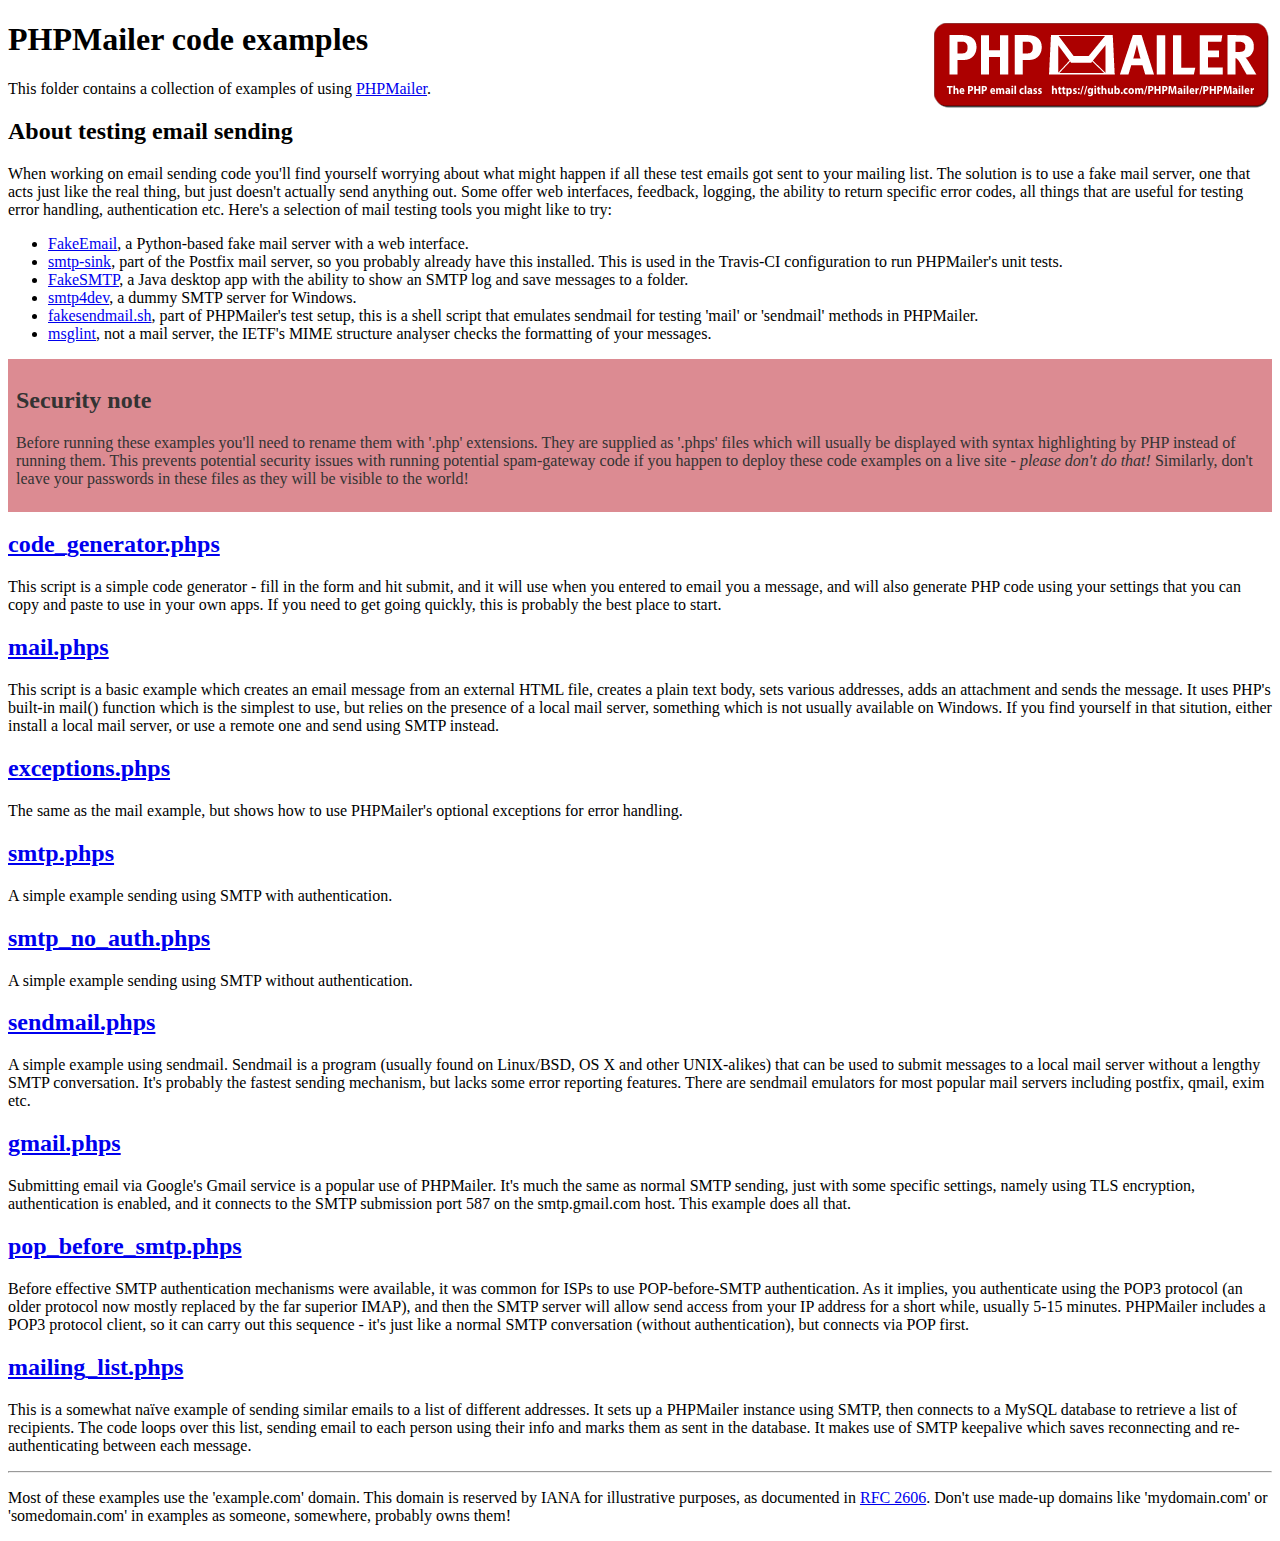
<file: admin/phpmailer/examples/index.html>
<!DOCTYPE html>
<html>
<head>
	<meta http-equiv="Content-Type" content="text/html; charset=utf-8" />
	<title>PHPMailer Examples</title>
</head>
<body>
<h1>PHPMailer code examples<a href="https://github.com/PHPMailer/PHPMailer"><img src="images/phpmailer.png" style="float:right; border:0;" alt="PHPMailer logo"></a></h1>
<p>This folder contains a collection of examples of using <a href="https://github.com/PHPMailer/PHPMailer">PHPMailer</a>.</p>
<h2>About testing email sending</h2>
<p>When working on email sending code you'll find yourself worrying about what might happen if all these test emails got sent to your mailing list. The solution is to use a fake mail server, one that acts just like the real thing, but just doesn't actually send anything out. Some offer web interfaces, feedback, logging, the ability to return specific error codes, all things that are useful for testing error handling, authentication etc. Here's a selection of mail testing tools you might like to try:</p>
<ul>
  <li><a href="https://github.com/isotoma/FakeEmail">FakeEmail</a>, a Python-based fake mail server with a web interface.</li>
  <li><a href="http://www.postfix.org/smtp-sink.1.html">smtp-sink</a>, part of the Postfix mail server, so you probably already have this installed. This is used in the Travis-CI configuration to run PHPMailer's unit tests.</li>
  <li><a href="https://github.com/Nilhcem/FakeSMTP">FakeSMTP</a>, a Java desktop app with the ability to show an SMTP log and save messages to a folder.</li>
  <li><a href="http://smtp4dev.codeplex.com">smtp4dev</a>, a dummy SMTP server for Windows.</li>
  <li><a href="https://github.com/PHPMailer/PHPMailer/blob/master/test/fakesendmail.sh">fakesendmail.sh</a>, part of PHPMailer's test setup, this is a shell script that emulates sendmail for testing 'mail' or 'sendmail' methods in PHPMailer.</li>
  <li><a href="http://tools.ietf.org/tools/msglint/">msglint</a>, not a mail server, the IETF's MIME structure analyser checks the formatting of your messages.</li>
</ul>
<div style="padding: 8px; color: #333333; background-color: #dc8b92">
<h2>Security note</h2>
<p>Before running these examples you'll need to rename them with '.php' extensions. They are supplied as '.phps' files which will usually be displayed with syntax highlighting by PHP instead of running them. This prevents potential security issues with running potential spam-gateway code if you happen to deploy these code examples on a live site - <em>please don't do that!</em> Similarly, don't leave your passwords in these files as they will be visible to the world!</p>
</div>
<h2><a href="code_generator.phps">code_generator.phps</a></h2>
<p>This script is a simple code generator - fill in the form and hit submit, and it will use when you entered to email you a message, and will also generate PHP code using your settings that you can copy and paste to use in your own apps. If you need to get going quickly, this is probably the best place to start.</p>
<h2><a href="mail.phps">mail.phps</a></h2>
<p>This script is a basic example which creates an email message from an external HTML file, creates a plain text body, sets various addresses, adds an attachment and sends the message. It uses PHP's built-in mail() function which is the simplest to use, but relies on the presence of a local mail server, something which is not usually available on Windows. If you find yourself in that sitution, either install a local mail server, or use a remote one and send using SMTP instead.</p>
<h2><a href="exceptions.phps">exceptions.phps</a></h2>
<p>The same as the mail example, but shows how to use PHPMailer's optional exceptions for error handling.</p>
<h2><a href="smtp.phps">smtp.phps</a></h2>
<p>A simple example sending using SMTP with authentication.</p>
<h2><a href="smtp_no_auth.phps">smtp_no_auth.phps</a></h2>
<p>A simple example sending using SMTP without authentication.</p>
<h2><a href="sendmail.phps">sendmail.phps</a></h2>
<p>A simple example using sendmail. Sendmail is a program (usually found on Linux/BSD, OS X and other UNIX-alikes) that can be used to submit messages to a local mail server without a lengthy SMTP conversation. It's probably the fastest sending mechanism, but lacks some error reporting features. There are sendmail emulators for most popular mail servers including postfix, qmail, exim etc.</p>
<h2><a href="gmail.phps">gmail.phps</a></h2>
<p>Submitting email via Google's Gmail service is a popular use of PHPMailer. It's much the same as normal SMTP sending, just with some specific settings, namely using TLS encryption, authentication is enabled, and it connects to the SMTP submission port 587 on the smtp.gmail.com host. This example does all that.</p>
<h2><a href="pop_before_smtp.phps">pop_before_smtp.phps</a></h2>
<p>Before effective SMTP authentication mechanisms were available, it was common for ISPs to use POP-before-SMTP authentication. As it implies, you authenticate using the POP3 protocol (an older protocol now mostly replaced by the far superior IMAP), and then the SMTP server will allow send access from your IP address for a short while, usually 5-15 minutes. PHPMailer includes a POP3 protocol client, so it can carry out this sequence - it's just like a normal SMTP conversation (without authentication), but connects via POP first.</p>
<h2><a href="mailing_list.phps">mailing_list.phps</a></h2>
<p>This is a somewhat naïve example of sending similar emails to a list of different addresses. It sets up a PHPMailer instance using SMTP, then connects to a MySQL database to retrieve a list of recipients. The code loops over this list, sending email to each person using their info and marks them as sent in the database. It makes use of SMTP keepalive which saves reconnecting and re-authenticating between each message.</p>
<hr>
<p>Most of these examples use the 'example.com' domain. This domain is reserved by IANA for illustrative purposes, as documented in <a href="http://tools.ietf.org/html/rfc2606">RFC 2606</a>. Don't use made-up domains like 'mydomain.com' or 'somedomain.com' in examples as someone, somewhere, probably owns them!</p>
</body>
</html>
</file>
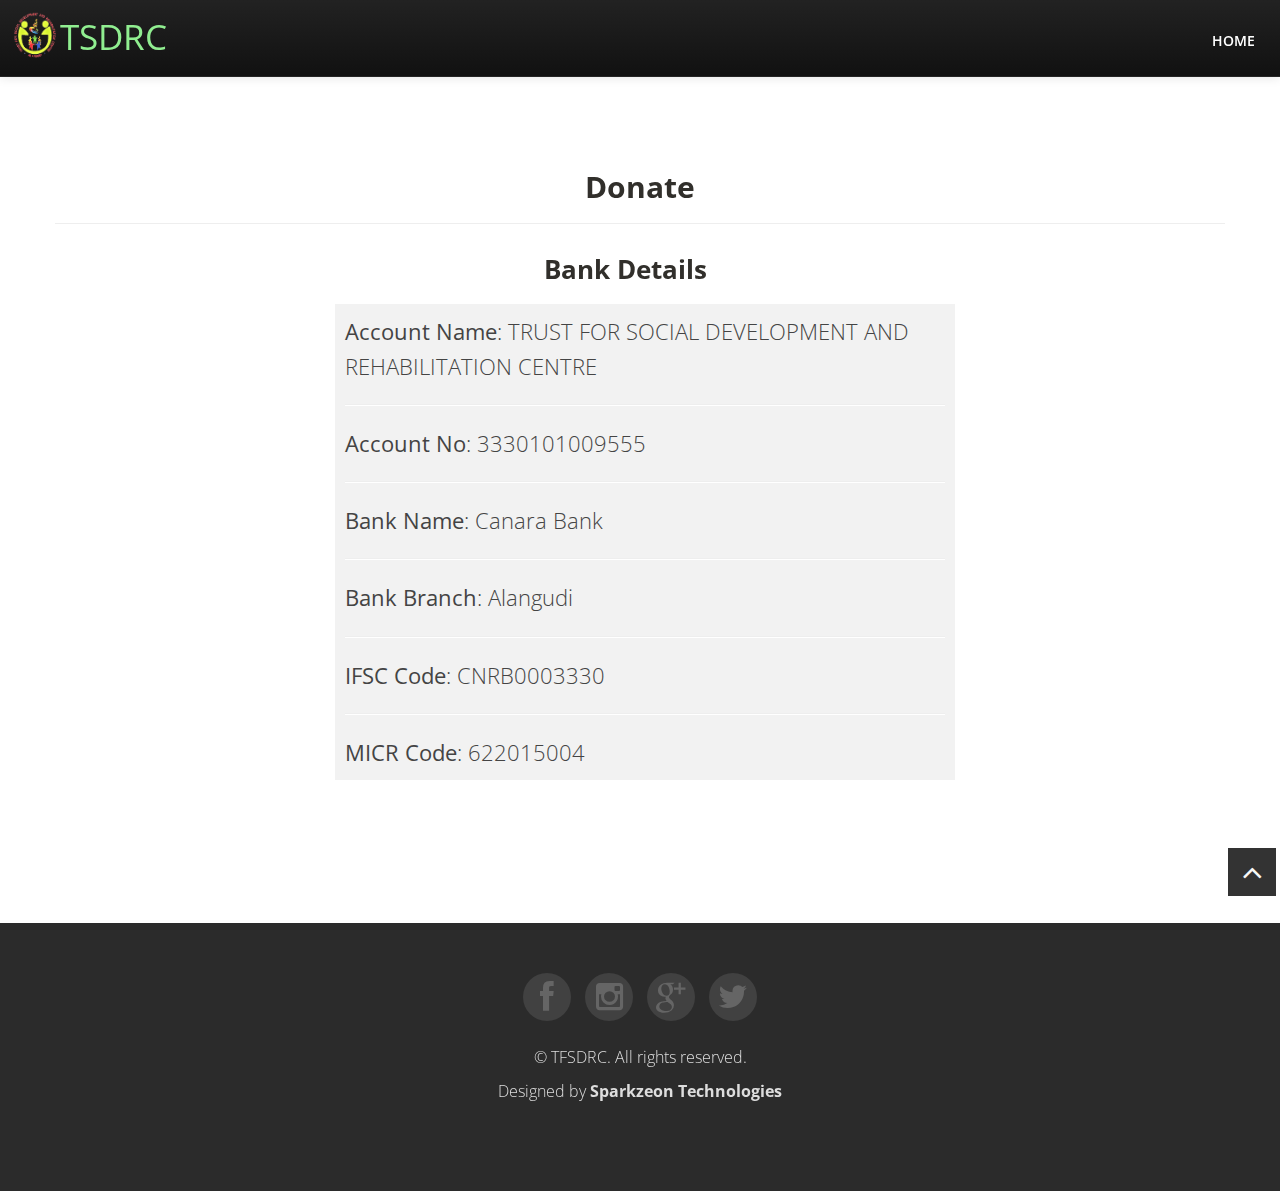
<file: donate.html>
<!DOCTYPE HTML>
<html lang="en">

<head>
	<meta charset="utf-8">
	<title>TSDRC</title>
	<meta name="viewport" content="width=device-width, initial-scale=1.0">
	<meta name="description" content="">
	<meta name="author" content="sparkzeon technologies">


	<link href="assets/css/bootstrap-responsive.css" rel="stylesheet">

	<link href="assets/css/style.css" rel="stylesheet">

	<link href="assets/color/default.css" rel="stylesheet">

	<link rel="shortcut icon" href="assets/img/favicon.png">
	<!-- Font Awesome -->
	<!-- <link rel="stylesheet" href="https://use.fontawesome.com/releases/v5.3.1/css/all.css" integrity="sha384-mzrmE5qonljUremFsqc01SB46JvROS7bZs3IO2EmfFsd15uHvIt+Y8vEf7N7fWAU"
	 crossorigin="anonymous"> -->
	<!-- Material Design Bootstrap -->
	<!-- <link href="https://cdnjs.cloudflare.com/ajax/libs/mdbootstrap/4.5.11/css/mdb.min.css" rel="stylesheet"> -->
	<style>
		.ulstyle {
			list-style: none;
			text-align: left;
			font-size: 22px;
			transform: translateX(50%);
			background: #f2f2f2;
			padding: 10px;
			max-width: 600px;
		}

		@media screen and (max-width: 800px) {
			.ulstyle {
			list-style: none;
			text-align: left;
			font-size: 22px;
			transform: translateX(2%);
			background: #f2f2f2;
			padding: 10px;
			max-width: 600px;
		}	
		}
	</style>

</head>

<body style="max-width: 100vw; overflow-x: hidden;">
	<!-- navbar -->
	<div class="navbar-wrapper" style="z-index: 9999;"">
		<div class=" navbar navbar-fixed-top navbar-inverse">
		<div class="navbar-inner">
			<div class="container">
				<!-- Responsive navbar -->
				<a class="btn btn-navbar" data-toggle="collapse" data-target=".nav-collapse"><span class="icon-bar"></span><span
					 class="icon-bar"></span><span class="icon-bar"></span>
				</a>
				<h6 class="brand "><a href="./index.html" style="color: lightgreen;" title="Trust for Development and Rehabilitation Centre"><img
						 style="max-width: 50px; margin-left: 10px; margin-top: -10px;" src="./assets/img/logonav.png">TSDRC</a></h6>
				<!-- navigation -->
				<nav class="pull-right nav-collapse collapse">
					<ul id="menu-main" class="nav">
						<li><a title="trust" href="./index.html">Home</a></li>
					</ul>
				</nav>
			</div>
		</div>
	</div>
	</div>




	<section id="works" class="section">
		<div class="container" style="text-align: center; ">
			<h2 style="font-weight: bold;">Donate</h2>
			<hr>
			<div class="row">
				<h3><b> Bank Details</b></h3>
				<!-- <hr> -->

				<ul class="ulstyle">
					<li><b>Account Name</b>: TRUST FOR SOCIAL DEVELOPMENT AND REHABILITATION CENTRE</li>
					<hr>
					<li><b>Account No</b>: 3330101009555</li>
					<hr>
					<li><b>Bank Name</b>: Canara Bank</li>
					<hr>
					<li><b>Bank Branch</b>: Alangudi</li>
					<hr>
					<li><b>IFSC Code</b>: CNRB0003330</li>
					<hr>
					<li><b>MICR Code</b>: 622015004</li>
				</ul>
			</div>
		</div>
	</section>
	<footer>
		<div class="container">
			<div class="row">
				<div class="span6 offset3">
					<ul class="social-networks">
						<li><a href="#"><i class="icon-circled icon-bgdark icon-facebook icon-2x"></i></a></li>
						<li><a href="#"><i class="icon-circled icon-bgdark icon-instagram icon-2x"></i></a></li>
						<li><a href="#"><i class="icon-circled icon-bgdark icon-google-plus icon-2x"></i></a></li>
						<li><a href="#"><i class="icon-circled icon-bgdark icon-twitter icon-2x"></i></a></li>
					</ul>
					<p class="copyright">
						&copy; TFSDRC. All rights reserved.
						<div class="credits">
							<!--
							All the links in the footer should remain intact.
							You can delete the links only if you purchased the pro version.
							Licensing information: https://bootstrapmade.com/license/
							Purchase the pro version with working PHP/AJAX contact form: https://bootstrapmade.com/buy/?theme=Maxim
                         -->
							Designed by <a href="http://sparkzeon.com" target="_blank" style="font-weight: bold;">Sparkzeon Technologies</a>
						</div>
					</p>
				</div>
			</div>
		</div>
		<!-- ./container -->
	</footer>



	<a href="#" class="scrollup"><i class="icon-angle-up icon-square icon-bgdark icon-2x"></i></a>
	<script src="./assets/js/jquery.js"></script>
	<script src="./assets/js/jquery.scrollTo.js"></script>
	<script src="./assets/js/jquery.nav.js"></script>
	<script src="./assets/js/jquery.localScroll.js"></script>
	<script src="./assets/js/bootstrap.js"></script>
	<script src="./assets/js/jquery.prettyPhoto.js"></script>
	<script src="./assets/js/isotope.js"></script>
	<script src="./assets/js/jquery.flexslider.js"></script>
	<script src="./assets/js/inview.js"></script>
	<script src="./assets/js/animate.js"></script>
	<script src="./assets/js/custom.js"></script>
	<script src="./assets/contactform/contactform.js"></script>
	<script src="./assets/js/join.js"></script>
</body>

</html>
</file>
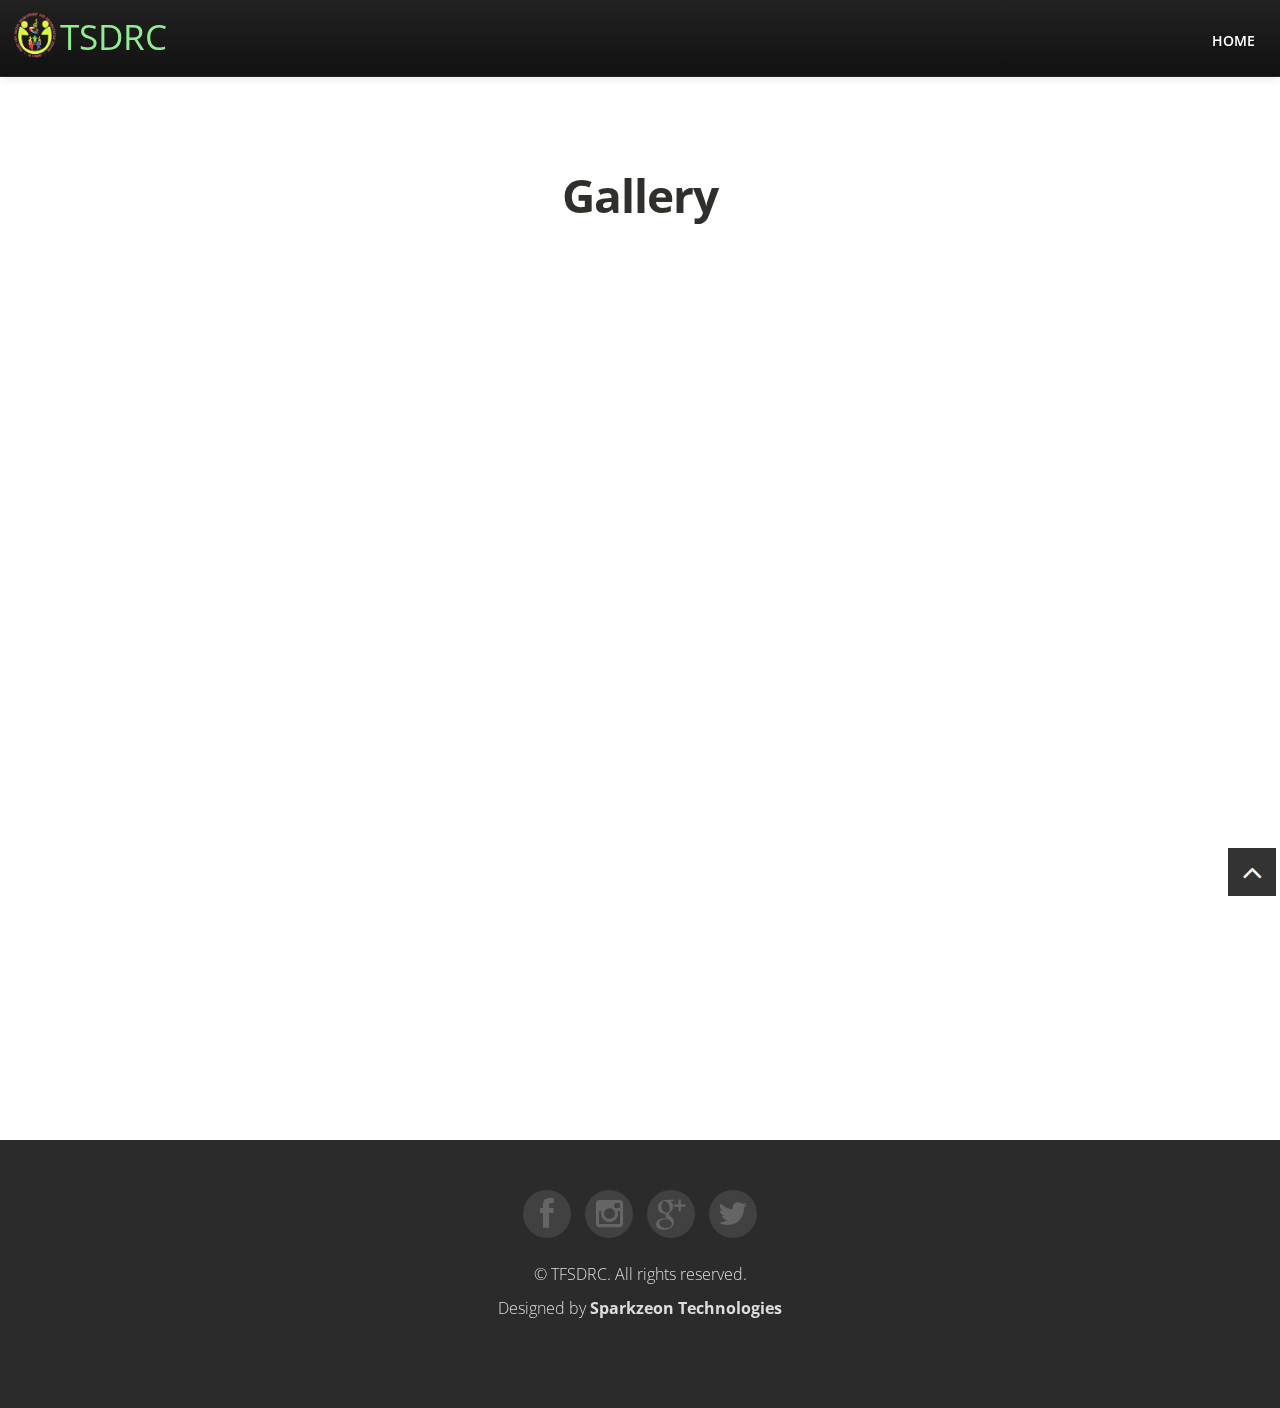
<file: gallery.html>
<!DOCTYPE HTML>
<html lang="en">

<head>
    <meta charset="utf-8">
    <title>TSDRC</title>
    <meta name="viewport" content="width=device-width, initial-scale=1.0">
    <meta name="description" content="">
    <meta name="author" content="sparkzeon technologies">


    <link href="assets/css/bootstrap-responsive.css" rel="stylesheet">

    <link href="assets/css/style.css" rel="stylesheet">

    <link href="assets/color/default.css" rel="stylesheet">

    <link rel="shortcut icon" href="assets/img/favicon.png">
    <!-- Font Awesome -->
    <!-- <link rel="stylesheet" href="https://use.fontawesome.com/releases/v5.3.1/css/all.css" integrity="sha384-mzrmE5qonljUremFsqc01SB46JvROS7bZs3IO2EmfFsd15uHvIt+Y8vEf7N7fWAU"
	 crossorigin="anonymous"> -->
    <!-- Material Design Bootstrap -->
    <!-- <link href="https://cdnjs.cloudflare.com/ajax/libs/mdbootstrap/4.5.11/css/mdb.min.css" rel="stylesheet"> -->
    <style>
    </style>

</head>

<body style="max-width: 100vw; overflow-x: hidden;">
    <!-- navbar -->
    <div class="navbar-wrapper" style="z-index: 9999;"">
		<div class=" navbar navbar-fixed-top navbar-inverse">
        <div class="navbar-inner">
            <div class="container">
                <!-- Responsive navbar -->
                <a class="btn btn-navbar" data-toggle="collapse" data-target=".nav-collapse"><span class="icon-bar"></span><span
                        class="icon-bar"></span><span class="icon-bar"></span>
                </a>
                <h6 class="brand "><a href="./index.html" style="color: lightgreen;" title="Trust for Development and Rehabilitation Centre"><img
                            style="max-width: 50px; margin-left: 10px; margin-top: -10px;" src="./assets/img/logonav.png">TSDRC</a></h6>
                <!-- navigation -->
                <nav class="pull-right nav-collapse collapse">
                    <ul id="menu-main" class="nav">
                        <li><a title="trust" href="./index.html">Home</a></li>
                    </ul>
                </nav>
            </div>
        </div>
    </div>
    </div>


    <section id="works" class="section" style="min-height: 100vh;">
        <div class="container clearfix">
            <h4>Gallery</h4>
            <!-- portfolio filter -->
            
            <div class="row" id="portfolio">
                <!-- <div0v> -->
            </div>
        </div>
    </section>




	<footer >
		<div class="container">
			<div class="row">
				<div class="span6 offset3">
					<ul class="social-networks">
						<li><a href="#"><i class="icon-circled icon-bgdark icon-facebook icon-2x"></i></a></li>
						<li><a href="#"><i class="icon-circled icon-bgdark icon-instagram icon-2x"></i></a></li>
						<li><a href="#"><i class="icon-circled icon-bgdark icon-google-plus icon-2x"></i></a></li>
						<li><a href="#"><i class="icon-circled icon-bgdark icon-twitter icon-2x"></i></a></li>
					</ul>
					<p class="copyright">
						&copy; TFSDRC. All rights reserved.
						<div class="credits">
							<!--
							All the links in the footer should remain intact.
							You can delete the links only if you purchased the pro version.
							Licensing information: https://bootstrapmade.com/license/
							Purchase the pro version with working PHP/AJAX contact form: https://bootstrapmade.com/buy/?theme=Maxim
                         -->
							Designed by <a href="http://sparkzeon.com" target="_blank" style="font-weight: bold;">Sparkzeon Technologies</a>
						</div>
					</p>
				</div>
			</div>
		</div>
		<!-- ./container -->
	</footer>


    <a href="#" class="scrollup"><i class="icon-angle-up icon-square icon-bgdark icon-2x"></i></a>

    <script src="./assets/js/jquery.js"></script>
    <script src="./assets/js/jquery.scrollTo.js"></script>
    <script src="./assets/js/jquery.nav.js"></script>
    <script src="./assets/js/jquery.localScroll.js"></script>
    <script src="./assets/js/bootstrap.js"></script>
    <script src="./assets/js/jquery.prettyPhoto.js"></script>
    <script src="./assets/js/isotope.js"></script>
    <script src="./assets/js/jquery.flexslider.js"></script>
    <script src="./assets/js/inview.js"></script>
    <script src="./assets/js/animate.js"></script>
    <script src="./assets/js/custom.js"></script>
    <script src="./assets/contactform/contactform.js"></script>
    <script src="./assets/js/gallery.js"></script>

</body>

</html>
</file>
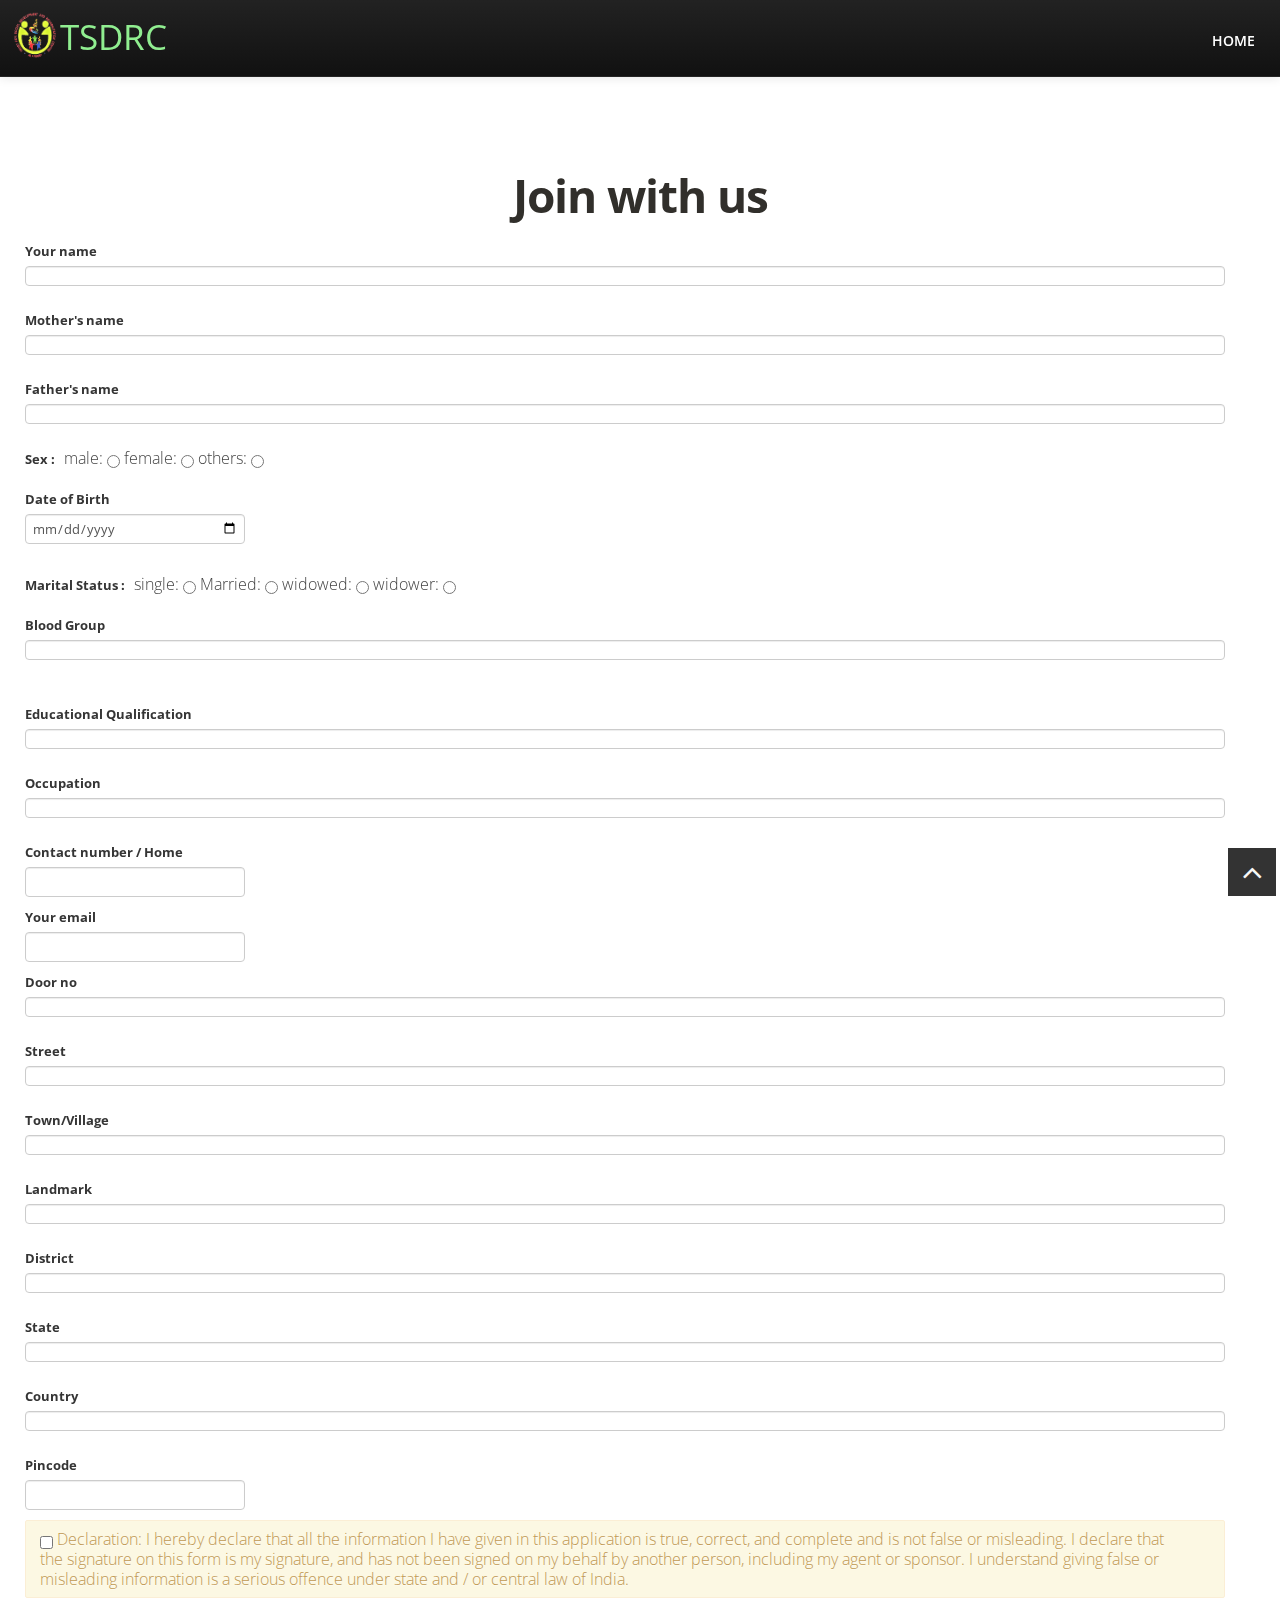
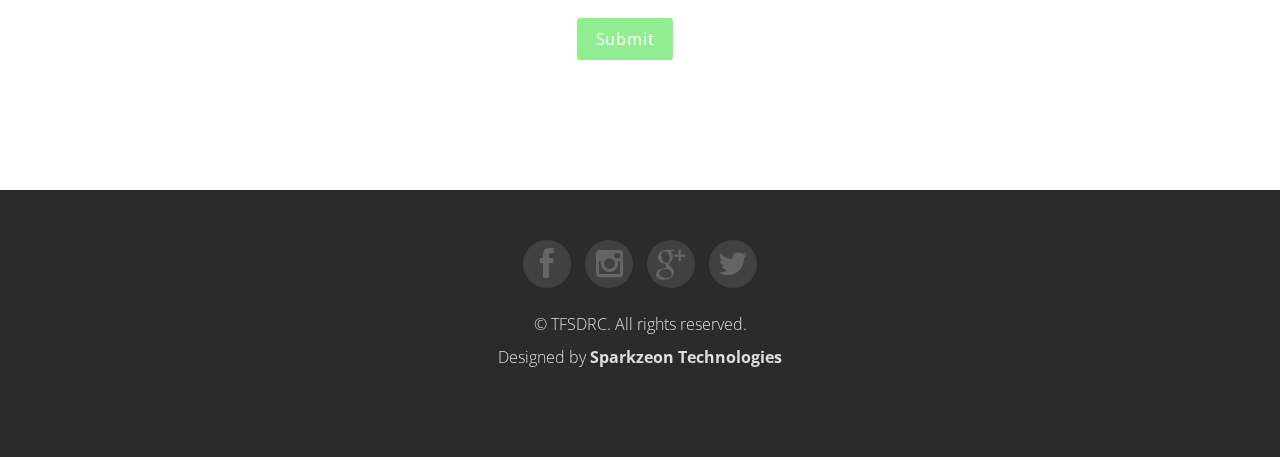
<file: join.html>
<!DOCTYPE HTML>
<html lang="en">

<head>
	<meta charset="utf-8">
	<title>TSDRC</title>
	<meta name="viewport" content="width=device-width, initial-scale=1.0">
	<meta name="description" content="">
	<meta name="author" content="sparkzeon technologies">


	<link href="assets/css/bootstrap-responsive.css" rel="stylesheet">

	<link href="assets/css/style.css" rel="stylesheet">

	<link href="assets/color/default.css" rel="stylesheet">

	<link rel="shortcut icon" href="assets/img/favicon.png">
	<!-- Font Awesome -->
	<!-- <link rel="stylesheet" href="https://use.fontawesome.com/releases/v5.3.1/css/all.css" integrity="sha384-mzrmE5qonljUremFsqc01SB46JvROS7bZs3IO2EmfFsd15uHvIt+Y8vEf7N7fWAU"
	 crossorigin="anonymous"> -->
	<!-- Material Design Bootstrap -->
	<!-- <link href="https://cdnjs.cloudflare.com/ajax/libs/mdbootstrap/4.5.11/css/mdb.min.css" rel="stylesheet"> -->
	<style>
	</style>

</head>

<body style="max-width: 100vw; overflow-x: hidden;">
	<!-- navbar -->
	<div class="navbar-wrapper" style="z-index: 9999;"">
		<div class=" navbar navbar-fixed-top navbar-inverse">
		<div class="navbar-inner">
			<div class="container">
				<!-- Responsive navbar -->
				<a class="btn btn-navbar" data-toggle="collapse" data-target=".nav-collapse"><span class="icon-bar"></span><span
					 class="icon-bar"></span><span class="icon-bar"></span>
				</a>
				<h6 class="brand "><a href="./index.html" style="color: lightgreen;" title="Trust for Development and Rehabilitation Centre"><img
						 style="max-width: 50px; margin-left: 10px; margin-top: -10px;" src="./assets/img/logonav.png">TSDRC</a></h6>
				<!-- navigation -->
				<nav class="pull-right nav-collapse collapse">
					<ul id="menu-main" class="nav">
						<li><a title="trust" href="./index.html">Home</a></li>
					</ul>
				</nav>
			</div>
		</div>
	</div>
    </div>

    


    <section id="works" class="section">
        <div class="container clearfix">
            <h4>Join with us</h4>
            <div class="row">
                <form action="" name="career-form" id="career-form">

                        <!-- Material input name -->
                        <div class="md-form form-sm">
                            <!-- <i class="fa fa-user prefix"></i> -->
                            <label for="uname">Your name</label>
                            <input type="text" id="uname" class="form-control form-control-sm" required>
                        </div>
                        <div class="md-form form-sm">
                            <!-- <i class="fa fa-user prefix"></i> -->
                            <label for="mname">Mother's name</label>
                            <input type="text" id="mname" class="form-control form-control-sm" required>
                        </div>
                        <div class="md-form form-sm">
                            <!-- <i class="fa fa-user prefix"></i> -->
                            <label for="fname">Father's name</label>
                            <input type="text" id="fname" class="form-control form-control-sm" required>
                        </div>
                
                        <div class="md-form form-sm">
                            <label class="font-weight-bold" style="display: inline;">Sex : &nbsp; </label>
                            <!-- <i class="fas fa-male fa-1x"></i> -->
                            male: <input type="radio" name="gender" value="male" required>
                            female: <input type="radio" name="gender" value="female">
                            <!-- <i class="fas fa-transgender-alt fa-1x"></i> -->
                            others: <input type="radio" name="gender" value="others">
                
                        </div>
                        <br>
                
                        <div class="md-form form-sm">
                            <!-- <i class="fas fa-calendar-alt prefix"></i>
                                -->
                            <label for="dob"> Date of Birth </label><input type="date" id="dob" class="form-control form-control-sm "
                                required>
                        </div>
                
                        <!-- <div class="md-form form-sm">
                            <i class="fas fa-church prefix"></i>
                            <input type="text" id="relegion" class="form-control form-control-sm" required>
                            <label for="relegion">Relegion</label>
                        </div> 
                        <div class="md-form form-sm">
                            <i class="fas fa-theater-masks prefix"></i>
                            <input type="text" id="community" class="form-control form-control-sm" required>
                            <label for="community">Community</label>
                        </div> -->
                        <br>
                        <div class="md-form form-sm">
                            <!-- <i class="fas fa-dove"></i> -->
                            <label class="font-weight-bold" style="display: inline;">Marital Status : &nbsp; </label>
                            <span>single:</span>
                            <input type="radio" name="marital" value="single" required>
                            <span>Married:</span>
                            <input type="radio" name="marital" value="married">
                            <span>widowed:</span>
                            <input type="radio" name="marital" value="widowed">
                            <span>widower:</span>
                            <input type="radio" name="marital" value="widower">
                        </div>
                        <br>
                        <div class="md-form form-sm">
                            <!-- <i class="fas fa-tint prefix"></i> -->
                            <!-- <i class="fa fa-lock prefix"></i> -->
                            <label for="blood">Blood Group</label>
                            <input type="text" id="blood" class="form-control form-control-sm" required>
                        </div>
                        <br>
                        <div class="md-form form-sm">
                            <!-- <i class="fas fa-graduation-cap prefix"></i> -->
                            <!-- <i class="fa fa-lock prefix"></i> -->
                            <label for="education">Educational Qualification</label>
                            <input type="text" id="education" class="form-control form-control-sm" required>
                        </div>
                        <div class="md-form form-sm">
                            <!-- <i class="fas fa-user-md prefix"></i> -->
                            <!-- <i class="fa fa-lock prefix"></i> -->
                            <label for="occupation">Occupation</label>
                            <input type="text" id="occupation" class="form-control form-control-sm" required>
                        </div>
                        <div class="md-form form-sm">
                            <!-- <i class="fas fa-phone prefix"></i> -->
                            <!-- <i class="fa fa-lock prefix"></i> -->
                            <label for="mobile1">Contact number / Home</label>
                            <input type="number" id="mobile1" class="form-control form-control-sm" required>
                        </div>
                        <!-- <div class="md-form form-sm">
                            <i class="fas fa-phone prefix"></i>
                            
                            <input type="number" id="mobile1" class="form-control form-control-sm">
                            <label for="mobile1">Conatact number 2/ Office</label>
                        </div> -->
                        <div class="md-form form-sm">
                            <!-- <i class="far fa-envelope-open prefix"></i> -->
                            <!-- <i class="fa fa-lock prefix"></i> -->
                            <label for="email">Your email</label>
                            <input type="email" id="email" class="form-control form-control-sm" required>
                        </div>
                        <!-- <span class="font-weight-normal"> <i class="far fa-address-card font-weight-bold fa-1x"></i>
                            &nbsp;Contact Address : </span>
                            <div class="md-form form-sm">
                            <i class="fa fa-pencil prefix"></i>
                            <i class="fas fa-map-marker-alt prefix"></i>
                            <textarea type="text" id="address-text" class="md-textarea form-control" required></textarea>
                            <label for="address-text">Door no, street, Road, town..</label>
                        </div>-->
                        <div class="md-form form-sm">
                            <!-- <i class="fa fa-lock prefix"></i> -->
                            <!-- <i class="fas fa-map-marker-alt prefix"></i> -->
                            <label for="door" required>Door no</label>
                            <input type="text" id="door" class="form-control form-control-sm">
                        </div>
                        <div class="md-form form-sm">
                            <!-- <i class="fa fa-lock prefix"></i> -->
                            <!-- <i class="fas fa-map-marker-alt prefix"></i> -->
                            <label for="street" required>Street</label>
                            <input type="text" id="street" class="form-control form-control-sm">
                        </div>
                        <div class="md-form form-sm">
                            <!-- <i class="fa fa-lock prefix"></i> -->
                            <!-- <i class="fas fa-map-marker-alt prefix"></i> -->
                            <label for="town" required>Town/Village</label>
                            <input type="text" id="town" class="form-control form-control-sm">
                        </div>
                        <div class="md-form form-sm">
                            <!-- <i class="fa fa-lock prefix"></i> -->
                            <!-- <i class="fas fa-map-marker-alt prefix"></i> -->
                            <label for="land">Landmark</label>
                            <input type="text" id="land" class="form-control form-control-sm">
                        </div>
                        <div class="md-form form-sm">
                            <!-- <i class="fa fa-lock prefix"></i> -->
                            <!-- <i class="fas fa-map-marker-alt prefix"></i> -->
                            <label for="district" required>District</label>
                            <input type="text" id="district" class="form-control form-control-sm">
                        </div>
                        <div class="md-form form-sm">
                            <!-- <i class="fa fa-lock prefix"></i> -->
                            <!-- <i class="fas fa-map-marker-alt prefix"></i> -->
                            <label for="state">State</label>
                            <input type="text" id="state" class="form-control form-control-sm" required>
                        </div>
                        <div class="md-form form-sm">
                            <!-- <i class="fa fa-lock prefix"></i> -->
                            <!-- <i class="fas fa-map-marker-alt prefix"></i> -->
                            <label for="country">Country</label>
                            <input type="text" id="country" class="form-control form-control-sm" required>
                        </div>
                        <div class="md-form form-sm">
                            <!-- <i class="fa fa-lock prefix"></i> -->
                            <!-- <i class="fas fa-map-marker-alt prefix"></i> -->
                            <label for="pincode">Pincode</label>
                            <input type="number" id="pincode" class="form-control form-control-sm" required>
                        </div>
                
                        <div class="md-form">
                            <div class=" alert alert-warning">
                                <input type="checkbox" name="declaration" id="declaration" required class="">
                                <span> Declaration: I hereby declare that all the information I have given in this
                                    application is true, correct, and complete and is not false or misleading. I
                                    declare
                                    that the signature on this form is my signature, and has not been signed on my
                                    behalf
                                    by another person, including my agent or sponsor. I understand giving false or
                                    misleading information is a serious offence under state and / or central law of
                                    India.
                                </span>
                            </div>
                        </div>
                
                        <div class="text-center mt-4 mb-2">
                            <button type="submit" name="career-button" id="career-button"  style="background: lightgreen; color: white;" class="btn btn-primary">Submit
                                <i class="fa fa-send ml-2"></i>
                            </button>
                        </div>
                </form>
            </div>
        </div>
    </section>



    <footer>
		<div class="container">
			<div class="row">
				<div class="span6 offset3">
					<ul class="social-networks">
						<li><a href="#"><i class="icon-circled icon-bgdark icon-facebook icon-2x"></i></a></li>
						<li><a href="#"><i class="icon-circled icon-bgdark icon-instagram icon-2x"></i></a></li>
						<li><a href="#"><i class="icon-circled icon-bgdark icon-google-plus icon-2x"></i></a></li>
						<li><a href="#"><i class="icon-circled icon-bgdark icon-twitter icon-2x"></i></a></li>
					</ul>
					<p class="copyright">
						&copy; TFSDRC. All rights reserved.
						<div class="credits">
							<!--
							All the links in the footer should remain intact.
							You can delete the links only if you purchased the pro version.
							Licensing information: https://bootstrapmade.com/license/
							Purchase the pro version with working PHP/AJAX contact form: https://bootstrapmade.com/buy/?theme=Maxim
                         -->
							Designed by <a href="http://sparkzeon.com" target="_blank" style="font-weight: bold;">Sparkzeon Technologies</a>
						</div>
					</p>
				</div>
			</div>
		</div>
		<!-- ./container -->
	</footer>

    


	<a href="#" class="scrollup"><i class="icon-angle-up icon-square icon-bgdark icon-2x"></i></a>
	<script src="./assets/js/jquery.js"></script>
	<script src="./assets/js/jquery.scrollTo.js"></script>
	<script src="./assets/js/jquery.nav.js"></script>
	<script src="./assets/js/jquery.localScroll.js"></script>
	<script src="./assets/js/bootstrap.js"></script>
	<script src="./assets/js/jquery.prettyPhoto.js"></script>
	<script src="./assets/js/isotope.js"></script>
	<script src="./assets/js/jquery.flexslider.js"></script>
	<script src="./assets/js/inview.js"></script>
	<script src="./assets/js/animate.js"></script>
	<script src="./assets/js/custom.js"></script>
	<script src="./assets/contactform/contactform.js"></script>
    <script src="./assets/js/join.js"></script>
</body>

</html>
</file>
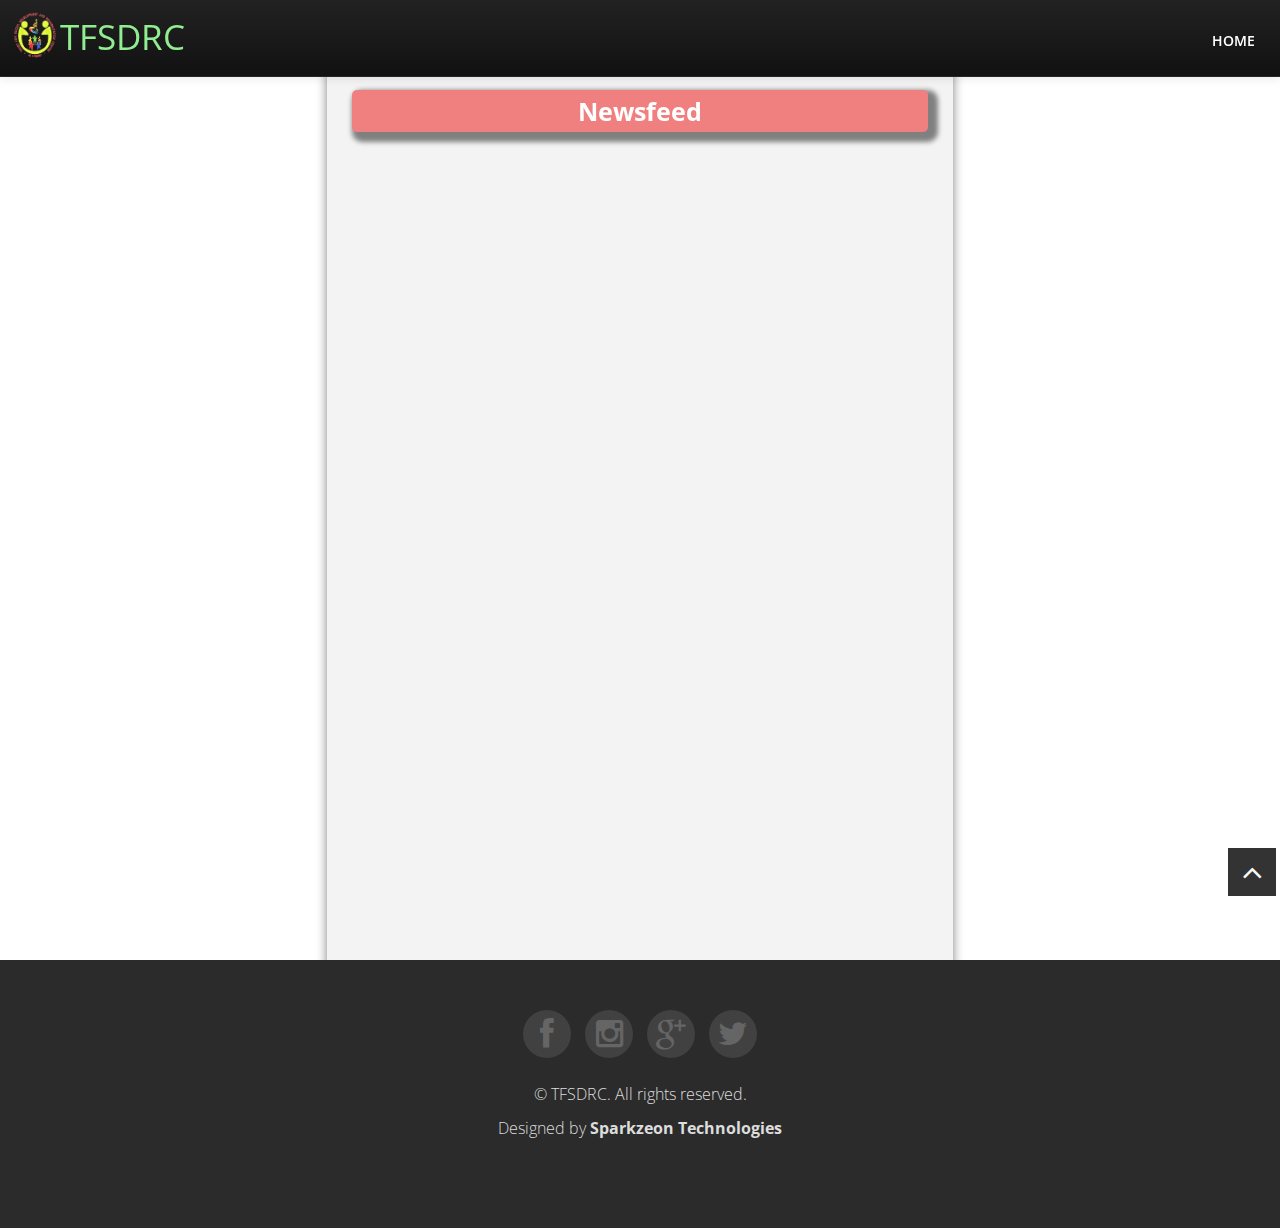
<file: newfeed.html>
<!DOCTYPE HTML>
<html lang="en">

<head>
	<meta charset="utf-8">
	<title>TSDRC</title>
	<meta name="viewport" content="width=device-width, initial-scale=1.0">
	<meta name="description" content="">
	<meta name="author" content="sparkzeon technologies">


	<link href="assets/css/bootstrap-responsive.css" rel="stylesheet">

	<link href="assets/css/style.css" rel="stylesheet">

	<link href="assets/color/default.css" rel="stylesheet">

	<link rel="shortcut icon" href="assets/img/favicon.png">
	<!-- Font Awesome -->
	<!-- <link rel="stylesheet" href="https://use.fontawesome.com/releases/v5.3.1/css/all.css" integrity="sha384-mzrmE5qonljUremFsqc01SB46JvROS7bZs3IO2EmfFsd15uHvIt+Y8vEf7N7fWAU"
	 crossorigin="anonymous"> -->
	<!-- Material Design Bootstrap -->
	<!-- <link href="https://cdnjs.cloudflare.com/ajax/libs/mdbootstrap/4.5.11/css/mdb.min.css" rel="stylesheet"> -->
	<style>
		.wrapper {
			min-height: 100vh;
			min-width: 100vw;
			/* background: red; */
			display: flex;
			flex-direction: row;
			justify-content: center;
		}


		.leftpan {
			padding: 25px;
			min-width: 50vw;
			min-height: 500px;

			background: white;
		}

		.leftShadow {
			background: lightgreen;
			color: white;
			box-shadow: 5px 5px 5px 5px grey;
			border-radius: 10px;
			margin: 6px;
			padding-top: 3px;
			/* padding-bottom: 2px; */
			padding-left: 15px;
			margin-bottom: 10px;
		}

		.rightpan {

			padding: 30px 25px 25px 25px;
			min-width: 45vw;
			/* max-height: 100vh; */
			overflow-y: scroll;
			background: #f3f3f3;
			text-align: center;
			box-shadow: 0 10px 10px 0 grey;

		}

		.white {
			color: black;
		}

		.section {
			display: flex;
			flex-direction: row;
			min-width: 50vw;
			padding: 15px 15px 10px 65px;
			background: lightcyan;
			/* margin-right: 15px; */
		}

		.section>.left>ul {
			list-style: none;
			min-width: 25vw;
			font-weight: 400;
		}

		.section>.right>ul {
			list-style: none;
			min-width: 25vw;
			font-weight: 400;

		}


		.section2 {
			min-width: 50vw;
			background: #ffe5db;
			padding: 15px 15px 10px 65px;
			font-weight: 400;
		}


		.rightpan>.rightHead {
			background: lightcoral;
			color: white;
			display: flex;
			justify-content: center;
			align-items: center;
			box-shadow: 5px 5px 5px 5px grey;
			border-radius: 5px;
			min-width: 43vw;
			text-align: center;
			/* position: fixed; */
			/* top: 80px; */
			font-size: 25px;
			font-weight: bold;
			margin-bottom: 20px;
			z-index: 1000;
		}

		.news {

			padding: 10px;
			margin-top: 3px;
			margin-bottom: 3px;
			max-width: 40vw;
			display: flex;
			flex-direction: row;
			justify-content: space-between;
			font-weight: bold;

			border: 1px dashed grey;
			border-radius: 5px;
		}

		.news>.sec1 {}

		.news>.sec2 {}

		.news>.sec3>a {
			background: lightcoral;
			color: white;
			text-decoration: none;
			border: 1px solid black;
			padding: 5px;
			border-radius: 5px;
		}

		.news>.sec3>a:hover {
			background: lightcoral;
			color: black;
		}





		@media screen and (max-width: 985px) {

			.wrapper {
				min-height: 100vh;
				min-width: 100vw;
				/* background: red; */
				display: flex;
				flex-direction: column;
			}

			.rightpan {

				/* padding: 65px 25px 25px 25px; */
				/* min-width: 45vw; */
				/* max-height: 100vh; */
				/* overflow-y: scroll; */
				background: #f3f3f3;
				text-align: center;
				box-shadow: 0 10px 10px 0 grey;

			}



			.rightHead {
				background: lightcoral;
				color: white;
				/* display: flex; */
				/* justify-content: center; */
				/* align-items: center; */
				box-shadow: 5px 5px 5px 5px grey;
				border-radius: 5px;
				/* min-width: 43vw; */
				text-align: center;
				/* position: relative !important; */
				/* top: 0px !important; */
				font-size: 25px;
				font-weight: bold;
				/* margin-bottom: 20px; */
				/* z-index: 1000; */
			}



			.news {

				padding: 10px;
				margin-top: 3px;
				margin-bottom: 3px;
				max-width: 100vw !important;
				display: flex;
				flex-direction: row;
				justify-content: space-between;
				font-weight: bold;

				border: 1px dashed grey;
				border-radius: 5px;
			}
		}
	</style>

</head>

<body style="max-width: 100vw; overflow-x: hidden;">
	<!-- navbar -->
	<div class="navbar-wrapper" style="z-index: 9999;"">
		<div class=" navbar navbar-fixed-top navbar-inverse">
		<div class="navbar-inner">
			<div class="container">
				<!-- Responsive navbar -->
				<a class="btn btn-navbar" data-toggle="collapse" data-target=".nav-collapse"><span class="icon-bar"></span><span
					 class="icon-bar"></span><span class="icon-bar"></span>
				</a>
				<h6 class="brand "><a href="./index.html" style="color: lightgreen;" title="Trust for Development and Rehabilitation Centre"><img
						 style="max-width: 50px; margin-left: 10px; margin-top: -10px;" src="./assets/img/logonav.png">TFSDRC</a></h6>
				<!-- navigation -->
				<nav class="pull-right nav-collapse collapse">
					<ul id="menu-main" class="nav">
						<li><a title="trust" href="./index.html">Home</a></li>
					</ul>
				</nav>
			</div>
		</div>
	</div>
	</div>



	<section class="wrapper">
		<!-- <div class="leftpan">
			<div class="leftShadow">
				<h3 class="white">Want to design your life-style in a better way?<br>
					<span class="white" style="font-size: 18px; font-weight: bold;">contact: Dr. Michael Arock </span><br></h3>
			</div>

			<div class="section">
				<div class="left">
					<ul>
						<li style="font-weight: bold;">Professor</li>
						<li>Department of Computer Applications</li>
						<li>National Institute of Technology </li>
						<li>Tiruchirappalli </li>
						<li>TN 620 015</li>
						<li>INDIA </li>
					</ul>
				</div>

				<div class="right">
					<ul>
						<li style="font-weight: bold;">Address</li>
						<li>B2/G4, Rohini Garden Enclave</li>
						<li>Pattabiraman Street</li>
						<li>Tennur</li>
						<li>Tiruchirappalli 620 017</li>
						<li>Tamilnadu, INDIA</li>
						<li>Phone(Mobile):98423-78952</li>
						<li>mail: michael.arock@gmail.com</li>
					</ul>
				</div>
			</div>

			<div class="section2">
				<p style="font-weight: bold;">Experience: (21 years since 1997)</p>
				<ol>
					<li>Teaching to improve their life-style through Critical Pedagogy</li>
					<li>Helped students in making good career choice through Placement preparation talks <br> conducted every year</li>
					<li>Motivated students to continue, who were about to quit their courses(a boy, victim <br> of child labor who was
						serving tea in our canteen is serving now as welding <br> supervisor in Singapore) – an outcome of our hyper-MCA
						students’ effort </li>
					<li>Helped to overcome adolescent issues </li>
					<li>Emphasized the importance of medically inclined pre-marital counselling</li>
				</ol>
			</div>

		</div> -->
		<div class="rightpan">
			<div class="rightHead">
				Newsfeed
				<hr>
			</div>
			<ul class="list-newsfeed" id="feed">


			</ul>

		</div>
	</section>

	<footer>
		<div class="container">
			<div class="row">
				<div class="span6 offset3">
					<ul class="social-networks">
						<li><a href="#"><i class="icon-circled icon-bgdark icon-facebook icon-2x"></i></a></li>
						<li><a href="#"><i class="icon-circled icon-bgdark icon-instagram icon-2x"></i></a></li>
						<li><a href="#"><i class="icon-circled icon-bgdark icon-google-plus icon-2x"></i></a></li>
						<li><a href="#"><i class="icon-circled icon-bgdark icon-twitter icon-2x"></i></a></li>
					</ul>
					<p class="copyright">
						&copy; TFSDRC. All rights reserved.
						<div class="credits">
							<!--
							All the links in the footer should remain intact.
							You can delete the links only if you purchased the pro version.
							Licensing information: https://bootstrapmade.com/license/
							Purchase the pro version with working PHP/AJAX contact form: https://bootstrapmade.com/buy/?theme=Maxim
                         -->
							Designed by <a href="http://sparkzeon.com" target="_blank" style="font-weight: bold;">Sparkzeon Technologies</a>
						</div>
					</p>
				</div>
			</div>
		</div>
		<!-- ./container -->
	</footer>



	<a href="#" class="scrollup"><i class="icon-angle-up icon-square icon-bgdark icon-2x"></i></a>

	<script src="./assets/js/jquery.js"></script>
	<script src="./assets/js/jquery.scrollTo.js"></script>
	<script src="./assets/js/jquery.nav.js"></script>
	<script src="./assets/js/jquery.localScroll.js"></script>
	<script src="./assets/js/bootstrap.js"></script>
	<script src="./assets/js/jquery.prettyPhoto.js"></script>
	<script src="./assets/js/isotope.js"></script>
	<script src="./assets/js/jquery.flexslider.js"></script>
	<script src="./assets/js/inview.js"></script>
	<script src="./assets/js/animate.js"></script>
	<script src="./assets/js/custom.js"></script>
	<script src="./assets/contactform/contactform.js"></script>
	<script src="./assets/js/feed.js"></script>

</body>

</html>
</file>
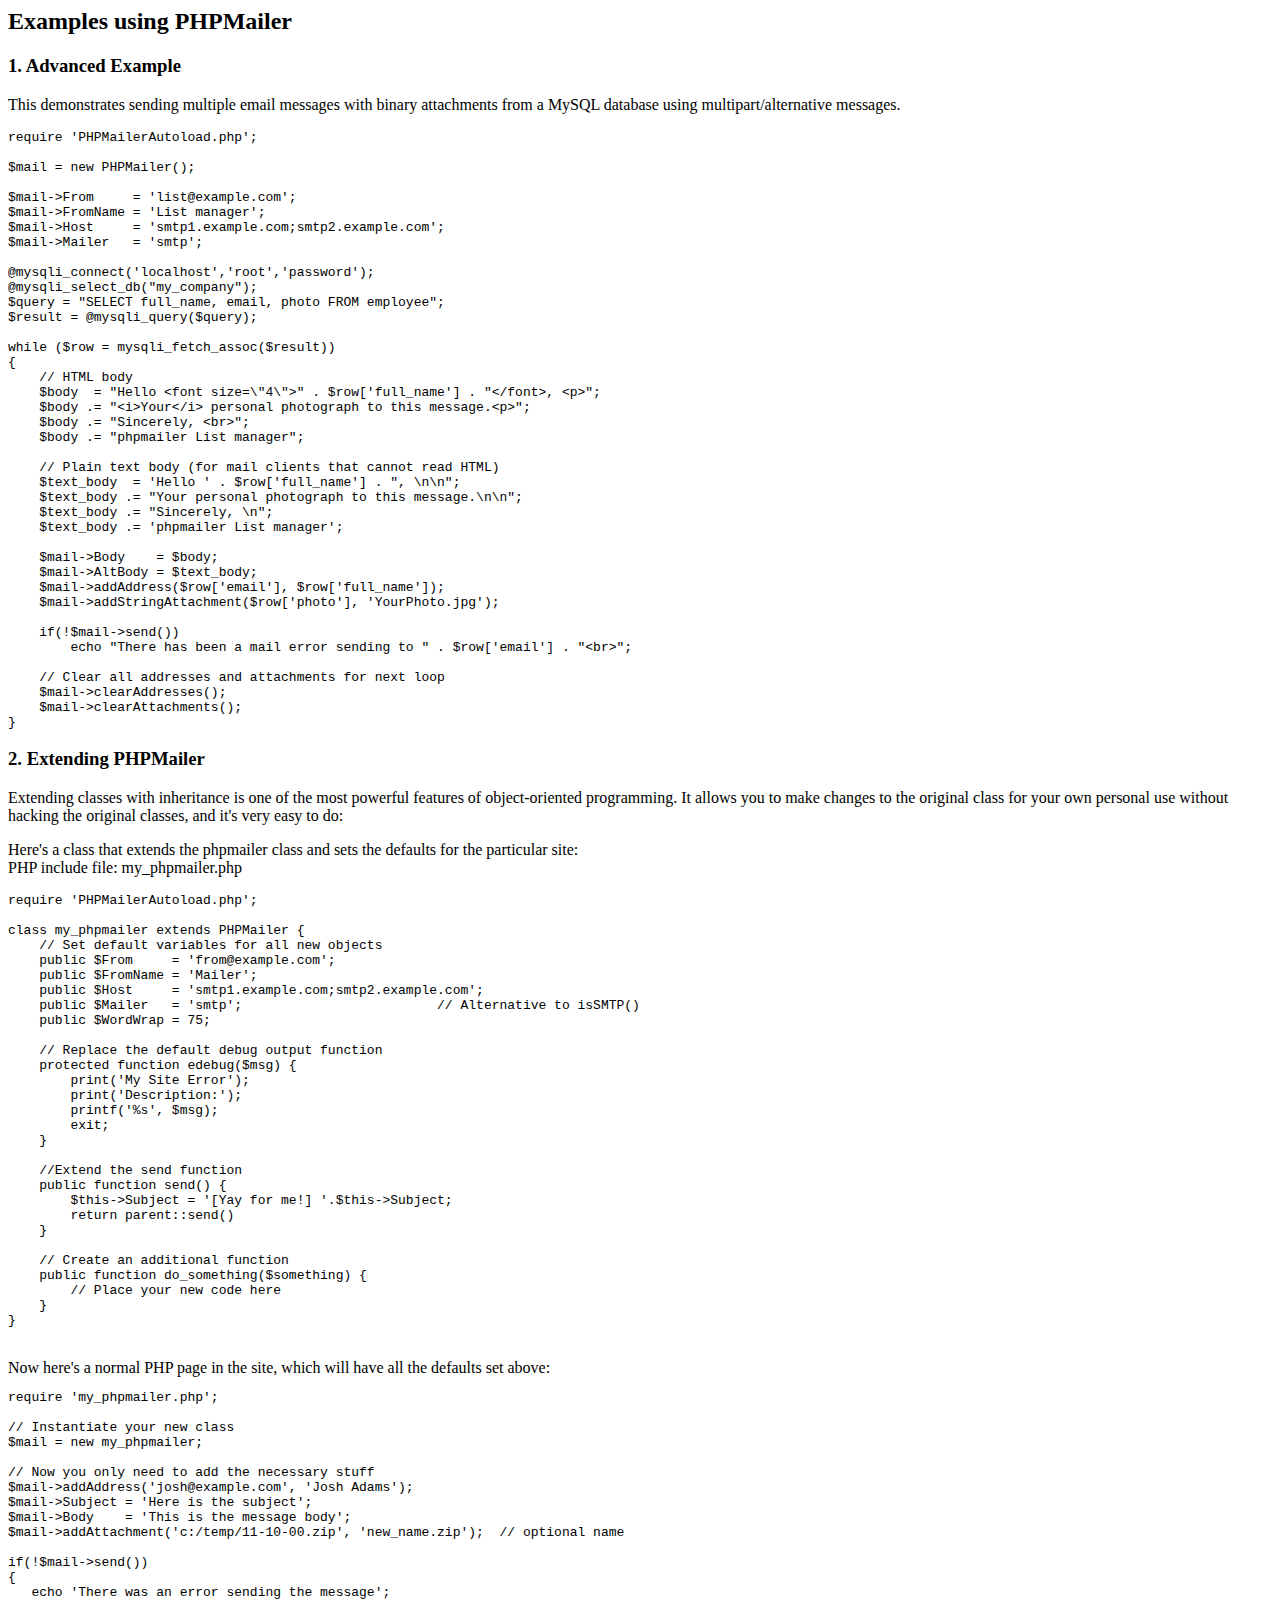
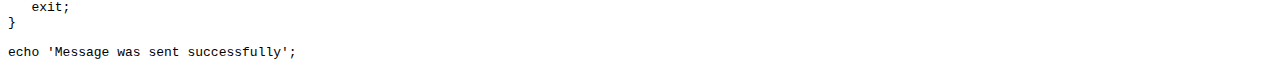
<file: admin/phpmailer/docs/extending.html>
<html>
<head>
<title>Examples using phpmailer</title>
</head>

<body>

<h2>Examples using PHPMailer</h2>

<h3>1. Advanced Example</h3>
<p>

This demonstrates sending multiple email messages with binary attachments
from a MySQL database using multipart/alternative messages.<p>

<pre>
require 'PHPMailerAutoload.php';

$mail = new PHPMailer();

$mail->From     = 'list@example.com';
$mail->FromName = 'List manager';
$mail->Host     = 'smtp1.example.com;smtp2.example.com';
$mail->Mailer   = 'smtp';

@mysqli_connect('localhost','root','password');
@mysqli_select_db("my_company");
$query = "SELECT full_name, email, photo FROM employee";
$result = @mysqli_query($query);

while ($row = mysqli_fetch_assoc($result))
{
    // HTML body
    $body  = "Hello &lt;font size=\"4\"&gt;" . $row['full_name'] . "&lt;/font&gt;, &lt;p&gt;";
    $body .= "&lt;i&gt;Your&lt;/i&gt; personal photograph to this message.&lt;p&gt;";
    $body .= "Sincerely, &lt;br&gt;";
    $body .= "phpmailer List manager";

    // Plain text body (for mail clients that cannot read HTML)
    $text_body  = 'Hello ' . $row['full_name'] . ", \n\n";
    $text_body .= "Your personal photograph to this message.\n\n";
    $text_body .= "Sincerely, \n";
    $text_body .= 'phpmailer List manager';

    $mail->Body    = $body;
    $mail->AltBody = $text_body;
    $mail->addAddress($row['email'], $row['full_name']);
    $mail->addStringAttachment($row['photo'], 'YourPhoto.jpg');

    if(!$mail->send())
        echo "There has been a mail error sending to " . $row['email'] . "&lt;br&gt;";

    // Clear all addresses and attachments for next loop
    $mail->clearAddresses();
    $mail->clearAttachments();
}
</pre>
<p>

<h3>2. Extending PHPMailer</h3>
<p>

Extending classes with inheritance is one of the most
powerful features of object-oriented programming. It allows you to make changes to the
original class for your own personal use without hacking the original
classes, and it's very easy to do:

<p>
Here's a class that extends the phpmailer class and sets the defaults
for the particular site:<br>
PHP include file: my_phpmailer.php
<p>

<pre>
require 'PHPMailerAutoload.php';

class my_phpmailer extends PHPMailer {
    // Set default variables for all new objects
    public $From     = 'from@example.com';
    public $FromName = 'Mailer';
    public $Host     = 'smtp1.example.com;smtp2.example.com';
    public $Mailer   = 'smtp';                         // Alternative to isSMTP()
    public $WordWrap = 75;

    // Replace the default debug output function
    protected function edebug($msg) {
        print('My Site Error');
        print('Description:');
        printf('%s', $msg);
        exit;
    }

    //Extend the send function
    public function send() {
        $this->Subject = '[Yay for me!] '.$this->Subject;
        return parent::send()
    }

    // Create an additional function
    public function do_something($something) {
        // Place your new code here
    }
}
</pre>
<br>
Now here's a normal PHP page in the site, which will have all the defaults set above:<br>

<pre>
require 'my_phpmailer.php';

// Instantiate your new class
$mail = new my_phpmailer;

// Now you only need to add the necessary stuff
$mail->addAddress('josh@example.com', 'Josh Adams');
$mail->Subject = 'Here is the subject';
$mail->Body    = 'This is the message body';
$mail->addAttachment('c:/temp/11-10-00.zip', 'new_name.zip');  // optional name

if(!$mail->send())
{
   echo 'There was an error sending the message';
   exit;
}

echo 'Message was sent successfully';
</pre>
</body>
</html>
</file>
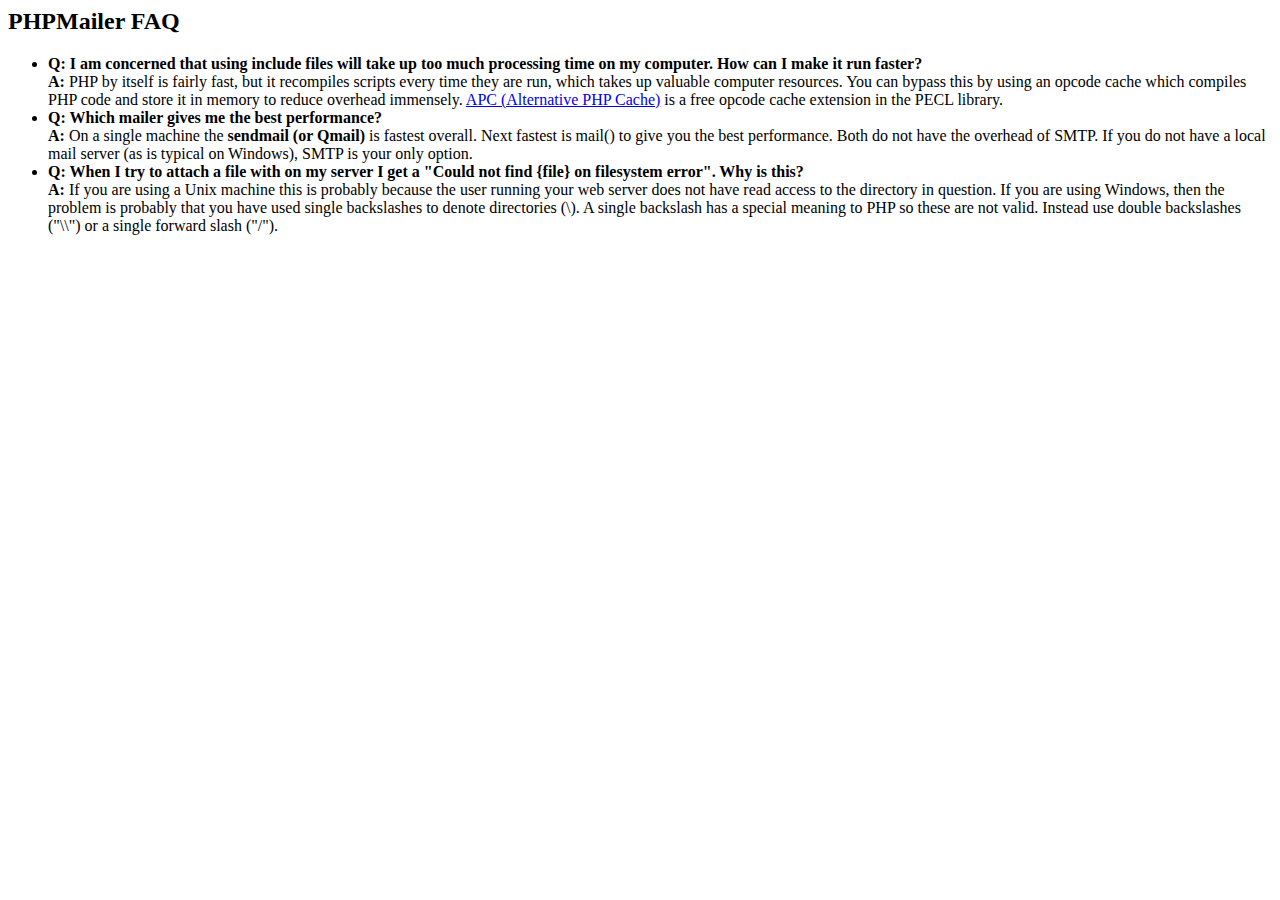
<file: admin/phpmailer/docs/faq.html>
﻿<html>
<head>
<title>PHPMailer FAQ</title>
</head>
<body>
<h2>PHPMailer FAQ</h2>
<ul>
    <li><strong>Q: I am concerned that using include files will take up too much
    processing time on my computer. How can I make it run faster?</strong><br>
    <strong>A:</strong> PHP by itself is fairly fast, but it recompiles scripts every time they are run, which takes up valuable
    computer resources. You can bypass this by using an opcode cache which compiles
    PHP code and store it in memory to reduce overhead immensely. <a href="http://www.php.net/apc/">APC
    (Alternative PHP Cache)</a> is a free opcode cache extension in the PECL library.</li>
    <li><strong>Q: Which mailer gives me the best performance?</strong><br>
    <strong>A:</strong> On a single machine the <strong>sendmail (or Qmail)</strong> is fastest overall.
    Next fastest is mail() to give you the best performance. Both do not have the overhead of SMTP.
    If you do not have a local mail server (as is typical on Windows), SMTP is your only option.</li>
    <li><strong>Q: When I try to attach a file with on my server I get a
    "Could not find {file} on filesystem error". Why is this?</strong><br>
    <strong>A:</strong> If you are using a Unix machine this is probably because the user
    running your web server does not have read access to the directory in question. If you are using Windows,
    then the problem is probably that you have used single backslashes to denote directories (\).
    A single backslash has a special meaning to PHP so these are not
    valid. Instead use double backslashes ("\\") or a single forward
    slash ("/").</li>
</ul>
</body>
</html>
</file>
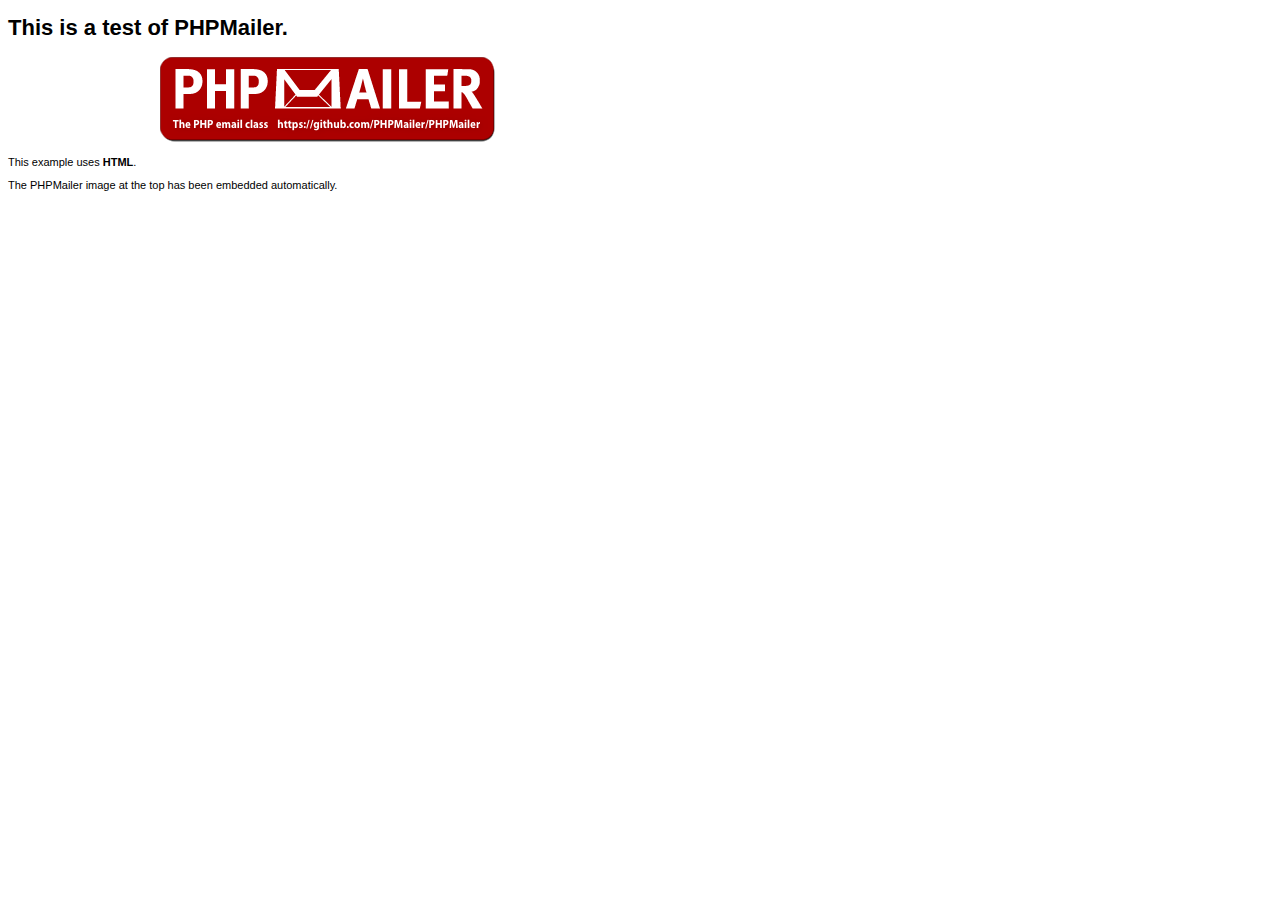
<file: admin/phpmailer/examples/contents.html>
<!DOCTYPE HTML PUBLIC "-//W3C//DTD HTML 4.01 Transitional//EN" "http://www.w3.org/TR/html4/loose.dtd">
<html>
<head>
  <meta http-equiv="Content-Type" content="text/html; charset=utf-8">
  <title>PHPMailer Test</title>
</head>
<body>
  <div style="width: 640px; font-family: Arial, Helvetica, sans-serif; font-size: 11px;">
    <h1>This is a test of PHPMailer.</h1>
    <div align="center">
      <a href="https://github.com/PHPMailer/PHPMailer/"><img src="images/phpmailer.png" height="90" width="340" alt="PHPMailer rocks"></a>
    </div>
    <p>This example uses <strong>HTML</strong>.</p>
    <p>The PHPMailer image at the top has been embedded automatically.</p>
  </div>
</body>
</html>
</file>
<file: assets/color/default.css>
::-moz-selection {
background:#e06d5e;
}
::selection {
background:#e06d5e;
}

.navbar .brand a:hover {
	color:#1BAC91;
}



ul#menu-main > li > a:hover {
	color: #1BAC91;
}


ul#menu-main > li > a:focus,ul#menu-main > li > a:active, ul#menu-main > li > a.selected, ul#menu-main li a.selected:active    {
	color: #1BAC91;
}
#header-wrapper h1 span {
	color:#1BAC91;
}

#header-wrapper input[type=submit] {
	background: #1BAC91 !important;
}

#theme-form input[type=submit] {
	background: #1BAC91 !important;
}

.btn.btn-theme {
	background: #26c8aa !important;
}

/* blog */
.home-post .post-meta {
	background: #1BAC91;
}

/* com */
.tabbable ul.nav-tabs li.active a,.tabbable ul.nav-tabs li a:hover {
	color: #1BAC91;
}
.accordion .accordion-heading a.active {
	color: #1BAC91;
}

#tweet ul li a {
	color: #1BAC91;
}


/* works */
#filters ul li a:hover h5, #filters ul li a.active h5 {
	background: #1BAC91;
	border-color: #1BAC91;
}

.portfolio .portfolio-overlay {
	background: #1BAC91;
}

/* icon */
i.icon-bgdark:hover {
	background: #26c8aa;
}

i.icon-bgdark.active {
	background: #e06d5e;
}
</file>
<file: admin/assets/lineicons/style.css>
@font-face {
	font-family: 'linecons';
	src:url('fonts/linecons.eot');
}
@font-face {
	font-family: 'linecons';
	src: url([data-uri]) format('svg'),
		 url([data-uri]) format('truetype');
	font-weight: normal;
	font-style: normal;
}

/* Use the following CSS code if you want to use data attributes for inserting your icons */
[data-icon]:before {
	font-family: 'linecons';
	content: attr(data-icon);
	speak: none;
	font-weight: normal;
	line-height: 1;
	-webkit-font-smoothing: antialiased;
}

/* Use the following CSS code if you want to have a class per icon */
[class^="li_"]:before, [class*=" li_"]:before {
	font-family: 'linecons';
	font-style: normal;
	speak: none;
	font-weight: normal;
	line-height: 1;
	-webkit-font-smoothing: antialiased;
}
.li_heart:before {
	content: "\e000";
}
.li_cloud:before {
	content: "\e001";
}
.li_star:before {
	content: "\e002";
}
.li_tv:before {
	content: "\e003";
}
.li_sound:before {
	content: "\e004";
}
.li_video:before {
	content: "\e005";
}
.li_trash:before {
	content: "\e006";
}
.li_user:before {
	content: "\e007";
}
.li_key:before {
	content: "\e008";
}
.li_search:before {
	content: "\e009";
}
.li_settings:before {
	content: "\e00a";
}
.li_camera:before {
	content: "\e00b";
}
.li_tag:before {
	content: "\e00c";
}
.li_lock:before {
	content: "\e00d";
}
.li_bulb:before {
	content: "\e00e";
}
.li_pen:before {
	content: "\e00f";
}
.li_diamond:before {
	content: "\e010";
}
.li_display:before {
	content: "\e011";
}
.li_location:before {
	content: "\e012";
}
.li_eye:before {
	content: "\e013";
}
.li_bubble:before {
	content: "\e014";
}
.li_stack:before {
	content: "\e015";
}
.li_cup:before {
	content: "\e016";
}
.li_phone:before {
	content: "\e017";
}
.li_news:before {
	content: "\e018";
}
.li_mail:before {
	content: "\e019";
}
.li_like:before {
	content: "\e01a";
}
.li_photo:before {
	content: "\e01b";
}
.li_note:before {
	content: "\e01c";
}
.li_clock:before {
	content: "\e01d";
}
.li_paperplane:before {
	content: "\e01e";
}
.li_params:before {
	content: "\e01f";
}
.li_banknote:before {
	content: "\e020";
}
.li_data:before {
	content: "\e021";
}
.li_music:before {
	content: "\e022";
}
.li_megaphone:before {
	content: "\e023";
}
.li_study:before {
	content: "\e024";
}
.li_lab:before {
	content: "\e025";
}
.li_food:before {
	content: "\e026";
}
.li_t-shirt:before {
	content: "\e027";
}
.li_fire:before {
	content: "\e028";
}
.li_clip:before {
	content: "\e029";
}
.li_shop:before {
	content: "\e02a";
}
.li_calendar:before {
	content: "\e02b";
}
.li_vallet:before {
	content: "\e02c";
}
.li_vynil:before {
	content: "\e02d";
}
.li_truck:before {
	content: "\e02e";
}
.li_world:before {
	content: "\e02f";
}
</file>
<file: assets/css/style.css>
/*
    Theme Name: Maxim
    Theme URL: https://bootstrapmade.com/maxim-free-onepage-bootstrap-theme/
    Author: BootstrapMade.com
    Author URL: https://bootstrapmade.com
*/

/*
===========================
CONTENTS:

01 General
02 Typography
03 Non-semantic
04 Navbar
05 Page sections
06 Footer
07 Icons
08 Buttons
09 Media queries 
===========================
*/
/* Import css */
/* Google font */
@import url('https://fonts.googleapis.com/css?family=Open+Sans:300,400,600,700');
/* bootstrap */
@import url('bootstrap.css');
/* bootstrap responsive */
@import url('bootstrap-responsive.css');
/* prettyPhoto */
@import url('prettyPhoto.css');
/* flexslider */
@import url('flexslider.css');

/* font awesome */
@import url('font-awesome.css');
/* overwrite */
@import url('overwrite.css');
/* animation */
@import url('animate.css');



/* =========================================================
01. General
============================================================ */

div, article, section, header, footer, nav, li {
	position:relative;
}
.group:after {
	display:block;
	height:0;
	clear:both;
	content:".";
	visibility:hidden; /* For clearing */
}
body {
	background:#fff;
	color: #444;
	font-size: 16px;
	font-weight:300;
	font-family:'Open Sans', Arial, sans-serif;
}

body {
    padding-top: 60px; /* 60px to make the container go all the way to the bottom of the topbar */
}

::-moz-selection {
	color:#333;
}
::selection {
	color:#333;
}

/* scroll to top */
.scrollup{
    position:fixed;
	width:32px;
	height:32px;
    bottom:20px;
    right:20px;
}

a.scrollup {
	outline:0;
	text-decoration:none;
}

a.scrollup:hover,a.scrollup:active,a.scrollup:focus {
	opacity:1;
	text-decoration:none;
	-webkit-transition: all 400ms ease-out 0s;	
	   -moz-transition: all 400ms ease-out 0s;
		 -o-transition: all 400ms ease-out 0s;
		    transition: all 400ms ease-out 0s;
}
a.scrollup i:hover {
	text-decoration:none;
}

.blankdivider10 {
	height: 10px;
	display: block;
}

.blankdivider20 {
	height: 20px;
	display: block;
}
.blankdivider30 {
	height: 30px;
	display: block;
}

.row {
	margin-bottom:30px;
}

.row .row{
	margin-bottom:30px;
}

.row.nomargin {
	margin-bottom:0;
}


/*---------- forms ----------*/

input[type=text], input[type=submit], textarea {
	width: 100%;
	padding: 0.5em;
	font-size: 1em;
	margin-bottom: 1.5em;
	box-sizing: border-box;
	-moz-box-sizing: border-box;
	-webkit-box-sizing: border-box;
}
input, button, select, textarea {
	font-family:'Open Sans', Arial, sans-serif;
}
/* =========================================================
02. Typography
============================================================ */

p {
	line-height: 1.6em;
	margin: 0 0 10px 0;
}

blockquote {
	font-size:18px;
	border:none;
	padding:0;
}

blockquote.large {
	font-size:36px;
	font-weight:700;
	line-height:1.1em;
}
blockquote.large:before {
	font-size:64px;
	font-family: FontAwesome;
	content: "\f10d";
	margin-right:20px;
}

blockquote cite 						{ display:block; font-size:12px;}
blockquote cite:before 					{ content:"\2014 \0020"; }
blockquote cite a,
blockquote cite a:visited,
blockquote cite a:visited 				{ color:#555; }

ul, ol {
	font-size: 1em; /* 16px */
	line-height: 1.5; /* 24px */
	margin: 0 0 1.5em 0;
}
body, input, textarea {
}

a {
  color: #454545;
  text-decoration: none;
}

a:hover, a:active {
	text-decoration: underline;
}
h1, h2, h3, h4, h5, h6 {
	font-weight: 400;
	color: #312f2b;
	line-height:1.1em;
	font-family:'Open Sans', Arial, sans-serif;
}
h1 {
	font-size: 36px;
	margin-bottom:20px;
}
h2 {
	font-size: 30px;
	margin-bottom:20px;
}
h3 {
	font-size: 26px;
	margin-bottom:20px;
}
h4 {
	font-size: 22px;
	margin-bottom:20px;
}
h5 {
	font-size: 18px;
	margin-bottom:15px;
}
h6 {
	font-size: 16px;
	margin-bottom:10px;
}
strong {
	font-weight:700;
	font-family: 'Open Sans', sans-serif;
}
small {
	font-size: 0.75em; /* 12px */
	line-height: 2; /* 24px */
	margin-top: 2em;
	margin-bottom: 0em;
}
em {
	font-style: normal;
	font-family: 'Open Sans';
}
.muted {
	color: #A5A5A2;
}
.impressed {
	text-shadow:
 -1px -1px 0 rgba(0, 0, 0, 0.5), /* shadow */  1px 1px 0 rgba(255, 255, 255, 0.9); /* highlight */
}

h2.pagetitle {
	color:#fff;
	font-size:46px;
}

/* =========================================================
03. Misc
============================================================ */

.hide-text {
	text-indent: 100%;
	white-space: nowrap;
	overflow: hidden;
	font-size: 1em;
}
.alignright {
	text-align: right;
}
.alignleft {
	text-align: left;
}
.aligncenter {
	text-align: center;
}
.medium {
	font-weight: normal;
}

/* =========================================================
04. Navigation
============================================================ */

.navbar-fixed-top .container {
/* Uncomment to make nav expand full width */
 	width: auto;
}
.navbar .brand {
	margin-left:0;
	padding: 0;
	margin-top: 1.05em;
}
.navbar .brand a {
	padding: 0;
	color: #fff;
	font-size: 1.75em;
	margin-left: 0;
	font-weight: 400;
	text-transform:uppercase;
}
.navbar .brand a:hover {
	text-decoration: none;
 transition: color .15s linear;
 -webkit-transition: color .15s linear;
 -moz-transition: color .15s linear;
}
.navbar .brand a:focus {
	outline: none;
}
.navbar-inner {
	min-height: 4.75em;
}
.navbar-inverse .navbar-inner {
	background-repeat: repeat;
	background-color: #0b333f;
}
.navbar-wrapper {
	overflow:hidden;
}
#menu-main {
	margin-top: 1.125em;
}
ul#menu-main > li > a {
	font-weight: 600;
	color: #fff;
	font-size:14px;
	text-transform:uppercase;
}
ul#menu-main > li > a:hover {
	padding: 9px 15px;
	border-radius: 3px;
	-webkit-border-radius: 3px;
	-moz-border-radius: 3px;
}
ul#menu-main > li > a:focus {
	outline:0;
}

.navbar-inverse .brand, .navbar-inverse .nav > li > a {
	text-shadow: none;
}


/* =========================================================
05. Page sections
============================================================ */

/* === section header === */

#header-wrapper {
	width: 100%;
	min-height: 600px;
	margin-top: -60px;
	padding-top:160px;
	text-align:center;
}


#header-wrapper h1 {
	color: #FFFFFF;
	font-size: 4em;
	font-weight: 400;
	margin: 1em 0;
}
#header-wrapper h2 {
	color: #fff;
	font-family: 'Open Sans', sans serif;
	font-size: 2em;
	font-weight: normal;
	margin: 0.5em 0;
	text-shadow: 1px 1px 1px #333333;
}

header .logo {
	text-align:center;
	margin-bottom:30px;
}

/* --- Header slider --- */
#header-wrapper.header-slider {
	background: #444 url(../img/bg/bg-1.jpg) no-repeat center center fixed;
	-webkit-background-size: cover;
	-moz-background-size: cover;
	-o-background-size: cover;
	background-size: cover;
}

#main-flexslider ul.slides li p {
	font-size: 72px;
	text-transform: uppercase;
	position: relative;
	margin-bottom: 0px;
	text-align: center;
	line-height: 1;
	color:#fff;
}
#main-flexslider.flexslider {
		margin:0;
		background:none;
		border:none;
	-webkit-border-radius: 0;
	-moz-border-radius: 0;
	-o-border-radius: 0;
	border-radius: 0;
	box-shadow: none;
	-webkit-box-shadow: none;
	-moz-box-shadow: none;
	-o-box-shadow: none;
}



/* --- Header subscribe form --- */

#header-wrapper input[type=text] {
	background: rgba(227, 231, 228, 1);
	font-family: 'Open Sans', sans serif;
	font-size: 1.3125em;
	border: 0;
	text-align: center;
	vertical-align: middle;
	margin-bottom:0 !important;
}
#header-wrapper input[type=text]:focus {
	background: #43413e;
	color: #eff1ef;
	transition: background 0.25 ease-in;
	-moz-transition: background 0.25 ease-in;
	-webkit-transition: background 0.25 ease-in;
}
#header-wrapper input[type=text] {
	height: 2.9em;
	width:50%;
}
#header-wrapper input[type=submit] {
	color: #fff;
	width: 185px;
	height: 2.9em;
	font-size: 1.3125em; /* 21px */
	padding:0.5em;
	letter-spacing: 0.05em;
	margin: 0;
	border: 0;
	text-transform: none;
	border-radius: 3px;
	-moz-border-radius: 3px;
	-webkit-border-radius: 3px;
}
#header-wrapper input[type=submit]:hover, #header-wrapper input[type=submit]:active {
	background: #43413e !important;
}


section.section {
	padding: 100px 0 80px;
}
section.section h4 {
	text-align: center;
	margin-bottom: 40px;
	font-size: 46px;
	font-weight: 700;
	letter-spacing: -1px;
}
section.inner {
	padding: 50px 0 50px;
}



.section.orange h4 ,.section.green h4{
	color: #fcfcfc;
}
.section.orange p,.section.green p {
	color: #f7f7f7;
}


/* === section spacer === */

section.spacer {
	padding:90px 0 70px;
	color:#fcfcfc;
}

.spacer.green,.section.green {
	background:#1bac91;
}

.spacer.green,.section.green h4 {
	color:#fff;
}

.spacer.yellow,.section.yellow  {
	background:#ffe873;
}
.spacer.orange,.section.orange {
	background:#f36f36;
}

section.spacer.bg2 {
	background: url(../img/bg/bg-2.jpg) 50% 0 no-repeat fixed;
	width:100%;
	height:auto;
	margin:0;	
}

section.spacer.bg3 {
	background: url(../img/bg/bg-3.jpg) 50% 0 no-repeat fixed;
	width:100%;
	height:auto;
	margin:0;	
}

section.spacer blockquote.large:before {
	color:#eee;
	opacity:0.6;
}

section.spacer blockquote cite {
	color:#555;
}



/* === section works === */

#works h4 {
	margin-bottom:20px;
}

#portfolio {
	padding-bottom: 0;
}
/* === portfolio filter === */

#filters {
	margin-bottom: 0px;
	text-align: center;
	display: block;
	float: none;
	z-index: 2;
	position: relative;
}
#filters ul {
	margin: 0 0 20px;
	list-style: none;
	padding: 0;
}
#filters ul li {
	display: inline-block;
}
#filters ul li a {
	display: block;
	float: left;
	padding: 2px 5px;
	color: inherit;
	margin-right: 5px;
	margin-bottom: 5px;
	font-weight: 600;
}
#filters ul li a:hover,#filters ul li a:focus {
	text-decoration:none;
	outline:0;
}
#filters ul li a h5 {
	font-size: 14px;
	padding: 5px 10px 5px;
	border: 2px solid #f2f2f2;
}

#filters ul li a:hover h5, #filters ul li a.active h5 {
	color:#fcfcfc;
}




/* === portfolio wrap - grid === */
#portfolio-wrap {
	position: relative;
	padding: 0;
	width: 100.1%;
	margin: 0 auto;
	display: block;
}
#portfolio-wrap .grid {
	margin: 0;
	overflow: hidden;
	line-height: 0;
	width: 20%;
	border:0;
	padding: 0;
}
.portfolio-item.current {
	z-index: 101;
}
.portfolio-item {
	padding: 0;
	position: relative;
	overflow: hidden;
}
.portfolio-item .portfolio-image {
	overflow: hidden;
	display: block;
	position: relative;
}
.portfolio-item .portfolio-image img {
	width: 100%;
	height: auto;
}
.portfolio .portfolio-overlay {
	width: 100%;
	height: 100%;
	top: 0;
	left: 0;
	position: absolute;
	display: block;
	z-index: 4;
	opacity: 0;
	-moz-opacity: 0;
	filter: alpha(opacity=0);
	-webkit-transition: all 0.3s ease-in-out;
	-moz-transition: all 0.3s ease-in-out;
	-o-transition: all 0.3s ease-in-out;
	-ms-transition: all 0.3s ease-in-out;
	transition: all 0.3s ease-in-out;
}
.portfolio > a, .portfolio > a:hover {
	color: #ffffff;
}
.portfolio-item .portfolio > a:hover > .portfolio-overlay {
	opacity: 1;
	-moz-opacity: 1;
	filter: alpha(opacity=100);
}
.portfolio > a img {
	-webkit-transition: all 0.3s ease-in-out;
	-moz-transition: all 0.3s ease-in-out;
	-o-transition: all 0.3s ease-in-out;
	-ms-transition: all 0.3s ease-in-out;
	transition: all 0.3s ease-in-out;
}
.portfolio > a:hover img {
	-webkit-transition: all 0.3s ease-in-out;
	-moz-transition: all 0.3s ease-in-out;
	-o-transition: all 0.3s ease-in-out;
	-ms-transition: all 0.3s ease-in-out;
	transition: all 0.3s ease-in-out;
}
.portfolio .thumb-info {
	position: absolute;
	width: 100%;
	height: 100%;
	opacity: 0;
	-moz-opacity: 0;
	filter: alpha(opacity=0);
	-webkit-transition: all 0.3s ease-in-out;
	-moz-transition: all 0.3s ease-in-out;
	-o-transition: all 0.3s ease-in-out;
	-ms-transition: all 0.3s ease-in-out;
	transition: all 0.3s ease-in-out;
}
.portfolio a:hover .portfolio-overlay .thumb-info {
	opacity: 1;
	-moz-opacity: 1;
	filter: alpha(opacity=100);
}
.portfolio-overlay .thumb-info i {
	top: 50%;
}
.portfolio-overlay .thumb-info h5 {
	top: 20%;
	font-size: 18px;
}
.portfolio-overlay .thumb-info p {
	top: 50%;
	font-size: 13px;
}
.portfolio-overlay .thumb-info h5 {
	color: #ffffff;
	width: 100%;
	position: absolute;
	text-align: center;
}
.portfolio-overlay .thumb-info p {
	color: #ffffff;
	width: 100%;
	position: absolute;
	text-align: center;
	font-weight: bold;
}
.portfolio-overlay .thumb-info i {
	color: #ffffff;
	width: 100%;
	position: absolute;
	text-align: center;
	display: block;
}
/* === Isotope CSS3 transitions === */

.isotope, .isotope .isotope-item {
	-webkit-transition-duration: 0.8s;
	-moz-transition-duration: 0.8s;
	-ms-transition-duration: 0.8s;
	-o-transition-duration: 0.8s;
	transition-duration: 0.8s;
}
.isotope {
	-webkit-transition-property: height, width;
	-moz-transition-property: height, width;
	-ms-transition-property: height, width;
	-o-transition-property: height, width;
	transition-property: height, width;
}
.isotope .isotope-item {
	-webkit-transition-property: -webkit-transform, opacity;
	-moz-transition-property: -moz-transform, opacity;
	-ms-transition-property: -ms-transform, opacity;
	-o-transition-property: -o-transform, opacity;
	transition-property: transform, opacity;
}
/**** disabling Isotope CSS3 transitions ****/

.isotope.no-transition, .isotope.no-transition .isotope-item, .isotope .isotope-item.no-transition {
	-webkit-transition-duration: 0s;
	-moz-transition-duration: 0s;
	-ms-transition-duration: 0s;
	-o-transition-duration: 0s;
	transition-duration: 0s;
}


/* === section services === */

section#services h2 {
	font-size: 22px;
	margin-bottom: 15px;
	margin-top: 10px;
	text-align:center;
}
section#services p {
	margin:10px;
}


section#services .service-box {
	text-align: center;
	padding: 20px;
	-webkit-transition: all 0.3s ease-in-out;
	-moz-transition: all 0.3s ease-in-out;
	-o-transition: all 0.3s ease-in-out;
	-ms-transition: all 0.3s ease-in-out;
	transition: all 0.3s ease-in-out;
}
section#services .span3:hover {
	background:#e3e3e3;
}

section#services .service-box h2 {
	color: #f7f7f7;
	font-weight: 700;
}

section#services.section.orange .service-box:hover {
	background:#f36518;
}


/* === section blog === */

section#blog {
	background: #f2f2f2;
}

.home-post {
	background:#fff;
	
}

.home-post:hover {
	box-shadow: 0 0 16px rgba(0, 0, 0, 0.3);
	-moz-box-shadow: 0 0 16px rgba(0, 0, 0, 0.3);
	-webkit-box-shadow: 0 0 16px rgba(0, 0, 0, 0.3);
	-webkit-transition: all 0.4s ease-in-out;
	-moz-transition: all 0.4s ease-in-out;
	-o-transition: all 0.4s ease-in-out;
	-ms-transition: all 0.4s ease-in-out;
	transition: all 0.4s ease-in-out;
}


.home-post .entry-content {
	padding:20px;
}
.home-post .entry-content h5 a {
	font-size:22px;
}
.home-post .entry-content h5 a:hover {
	color:#312f2b;
	text-decoration:none;
}
.home-post .entry-content a.more {
	font-size:13px;
}
.home-post .post-meta {
	padding:20px;
	overflow:hidden;
	color:#fcfcfc;
}
.home-post .post-meta i {
	float:left;
	margin-right:20px;
}
.home-post .post-meta span {
	margin-top:10px;
}
.home-post .post-meta span.date {
	font-weight:700;
	font-size:13px;
	float:left;
}
.home-post .post-meta span.tags {
	font-weight:700;
	font-size:13px;
	float:right;
	color:#ddd;
}
.home-post .post-meta span.tags a {
	color:#fcfcfc;
}



/* === section about === */

section#about {
	background:#f2f2f2;
}

.people {
	text-align:center;
}

.people h3 {
	margin-bottom:10px;
	font-weight:700;
	letter-spacing:-1px;
}

.team-thumb {
	margin-top: 26px;
	text-align:center;
}

/* (spacer) latest tweet */
#tweet{
	text-align:center;
	margin:20px 0 0;
	font-size:20px;
	color:#fff;
}

#tweet ul{
	float:left;
	width:100%;
	text-align:center;
	list-style:none;
	margin:0;
	padding:0;
}

#tweet ul li{
	display: inline-block;
	list-style:none;
	margin:0 0 20px;
	padding:0 0 0 34px;
	font-size:20px;
	line-height:1.5em;
}

#tweet ul li:before {
	font-family: 'FontAwesome';
	speak: none;
	font-style: normal;
	font-weight: normal;
	font-variant: normal;
	text-transform: none;
	line-height: 1;
	-webkit-font-smoothing: antialiased;
	content: "\f099";
	margin-right:20px;
}

/* === Contact section === */


/* Contact Form */

.validation {
    color: red;
    display:none;
    margin: 0 0 20px;
    font-weight:400;
    font-size:13px;
}

#sendmessage {
    color: green;
    border:1px solid green;
    display:none;
    text-align:center;
    padding:15px;
    font-weight:600;
    margin-bottom:15px;
    background: #fff;
}

#errormessage {
    color: red;
    display:none;
    border:1px solid red;
    text-align:center;
    padding:15px;
    font-weight:600;
    margin-bottom:15px;
    background: #fff;
}

#sendmessage.show, #errormessage.show, .show {
	display:block;
}

#contact-form {
	position: relative;
	z-index: 999;
}

#contact-form input[type=text], .contactForm textarea {
	background: rgba(227, 231, 228, 1);
	font-family: 'Open Sans', sans serif;
	border: 0;
	font-size:16px;
	text-align: left;
	vertical-align: middle;
}

.contactForm textarea {
	height: 156px;
}

#contact-form input[type=text]:focus, .contactForm textarea:focus {
	background: #fff;
	color: #555;
	box-shadow: none;
	-moz-box-shadow: none;
	-webkit-box-shadow: none;
	transition: background 0.25 ease-in;
	-moz-transition: background 0.25 ease-in;
	-webkit-transition: background 0.25 ease-in;
}
#contact-form input[type=text] {
	height: 60px;
	margin-bottom:30px;
}
#contact-form input[type=submit] {
	color: #fff;
	width: 185px;
	height: 60px;
	text-shadow: none;
	font-size: 16px;
	padding:0.5em;
	letter-spacing: 0.05em;
	margin: 0 0 20px 0;
	display: block;
	border: 0;
	text-transform: none;
	border-radius: 3px;
	-moz-border-radius: 3px;
	-webkit-border-radius: 3px;
	box-shadow: none;
	-moz-box-shadow: none;
	-webkit-box-shadow: none;
}
#contact-form input[type=submit]:hover, #contact-form input[type=submit]:active {
	background: #43413e !important;
}
#contact-form textarea {
	padding-top: 1em;
}
div.cform-response-output {
	max-width: 60%;
	text-align: center;
	margin-left: 40% !important;
	margin-top: 0.5em !important;
	padding: 0.5em !important;
	border-radius: 4px;
	-moz-border-radius: 4px;
	-webkit-border-radius: 4px;
}
.cform-not-valid-tip {
	color: #888;
	border: 1px dotted #ad3729 !important;
	width: 100% !important;
	left: 0 !important;
	padding: 0.5em !important;
	font-family: 'Open Sans', sans-serif;
	box-sizing: border-box;
	-moz-box-sizing: border-box;
	-webkit-box-sizing: border-box;
	border-radius: 4px;
	-moz-border-radius: 4px;
	-webkit-border-radius: 4px;
}



/* =========================================================
06. Footer
============================================================ */

footer {
	background: #2b2b2b;
	text-align: center;
	color: #ddd;
	padding:50px 0 50px;
}

footer a {
    color: #ddd;
}

footer a:hover {
    color: #fff;
}

footer ul.social-networks {
	list-style:none;
}

footer ul.social-networks li {
	display:inline;
}

footer ul.social-networks li i {
	display:inline-block;
}

footer ul.social-networks li a {
	color: #5e5e5e;
	margin: 0 5px;
}

footer ul.social-networks li a:hover {
	text-decoration:none;
	-webkit-transition: all 0.4s ease-in-out;
	-moz-transition: all 0.4s ease-in-out;
	-o-transition: all 0.4s ease-in-out;
	-ms-transition: all 0.4s ease-in-out;
	transition: all 0.4s ease-in-out;
}

footer ul.social-networks li i.icon-bgdark {
	background:#414141;
	color: #656565;
}


footer ul.social-networks li a i.icon-instagram:hover {
	background: #ba7b3d;
	color: #fff;
}

footer ul.social-networks li a i.icon-twitter:hover {
	background: #5ad2eb;
	color: #fff;
}
footer ul.social-networks li a i.icon-dribbble:hover {
	background: #f57b71;
	color: #fff;
}
footer ul.social-networks li a i.icon-pinterest:hover {
	background: #d84848;
	color: #fff;
}




/* =========================================================
07. Icons
============================================================ */

/* bg */
i.icon-bglight {
	color: #444;
	background: #f7f7f7;
}
i.icon-bglight.active {
	color: #fff;
}

i.icon-bglight.active:hover{
	color: #444;
	background: #f7f7f7;
}

i.icon-bgdark {
	color: #f7f7f7;
	background: #333;
}
i.icon-bgdark:hover {
	color: #fff;
}
i.icon-bgdark.active:hover {
	color: #f7f7f7;
	background: #333;
}

/* square */
i.icon-square {
	display: inline-block;
	text-align: center;
	width: 24px !important;
	height: 24px !important;
	line-height: 24px !important;
}
i.icon-square.icon-2x{
	width: 48px !important;
	height: 48px !important;
	line-height: 48px !important;
}
i.icon-square.icon-3x{
	width: 72px !important;
	height: 72px !important;
	line-height: 72px !important;
}
i.icon-square.icon-4x{
	width: 96px !important;
	height: 96px !important;
	line-height: 96px !important;
}
i.icon-square.icon-5x{
	width: 120px !important;
	height: 120px !important;
	line-height: 120px !important;
}

/* rounded */
i.icon-rounded {
	display: inline-block;
	border-radius: 6px !important;
	-moz-border-radius: 6px !important;
	-webkit-border-radius: 6px !important;
	-o-border-radius: 6px !important;
	-ms-border-radius: 6px !important;
	text-align: center;
	width: 24px !important;
	height: 24px !important;
	line-height: 24px !important;
}

.icon-rounded.icon-2x{
	width: 48px !important;
	height: 48px !important;
	line-height: 48px !important;
}
.icon-rounded.icon-3x{
	width: 72px !important;
	height: 72px !important;
	line-height: 72px !important;
	border-radius: 8px !important;
	-moz-border-radius: 8px !important;
	-webkit-border-radius: 8px !important;
	-o-border-radius: 8px !important;
	-ms-border-radius: 8px !important;
}
.icon-rounded.icon-4x{
	width: 96px !important;
	height: 96px !important;
	line-height: 96px !important;
	border-radius: 10px !important;
	-moz-border-radius: 10px !important;
	-webkit-border-radius: 10px !important;
	-o-border-radius: 10px !important;
	-ms-border-radius: 10px !important;
}
.icon-rounded.icon-5x{
	width: 120px !important;
	height: 120px !important;
	line-height: 120px !important;
	border-radius: 12px !important;
	-moz-border-radius: 12px !important;
	-webkit-border-radius: 12px !important;
	-o-border-radius: 12px !important;
	-ms-border-radius: 12px !important;
}


/* circled */
i.icon-circled {
	display: inline-block;
	border-radius: 1000px !important;
	-moz-border-radius: 1000px !important;
	-webkit-border-radius: 1000px !important;
	-o-border-radius: 1000px !important;
	-ms-border-radius: 1000px !important;
	text-align: center;
	width: 24px !important;
	height: 24px !important;
	line-height: 24px !important;
}

.icon-circled.icon-2x{
	width: 48px !important;
	height: 48px !important;
	line-height: 48px !important;
}
.icon-circled.icon-3x{
	width: 72px !important;
	height: 72px !important;
	line-height: 72px !important;
}
.icon-circled.icon-4x{
	width: 96px !important;
	height: 96px !important;
	line-height: 96px !important;
}
.icon-circled.icon-5x{
	width: 120px !important;
	height: 120px !important;
	line-height: 120px !important;
}

i.icon-white {
	color:#fff;
}


/* more icon sizes for font-awesome icons */

.icon-6x {
  font-size: 6em;
}
.icon-6x.icon-border {
  border-width: 6px;
  -webkit-border-radius: 8px;
  -moz-border-radius: 8px;
  border-radius: 8px;
}

.icon-7x {
  font-size: 7em;
}
.icon-6x.icon-border {
  border-width: 6px;
  -webkit-border-radius: 8px;
  -moz-border-radius: 8px;
  border-radius: 8px;
}

.icon-8x {
  font-size: 8em;
}
.icon-6x.icon-border {
  border-width: 6px;
  -webkit-border-radius: 8px;
  -moz-border-radius: 8px;
  border-radius: 8px;
}

.icon-9x {
  font-size: 9em;
}
.icon-6x.icon-border {
  border-width: 6px;
  -webkit-border-radius: 8px;
  -moz-border-radius: 8px;
  border-radius: 8px;
}
.icon-10x {
  font-size: 10em;
}
.icon-6x.icon-border {
  border-width: 6px;
  -webkit-border-radius: 8px;
  -moz-border-radius: 8px;
  border-radius: 8px;
}



/* =========================================================
08. Buttons
============================================================ */
 
.btn {
	color: #fff;
	text-shadow: none;
	font-size: 16px;
	padding: 11px 19px;
	letter-spacing: 0.05em;
	border: 0;
	text-transform: none;
	border-radius: 3px;
	-moz-border-radius: 3px;
	-webkit-border-radius: 3px;
	box-shadow: none;
	-moz-box-shadow: none;
	-webkit-box-shadow: none;
  background-color: #545454;
  border-color: none;
  *background-color: #545454;
  background-image: none;
  /* Darken IE7 buttons by default so they stand out more given they won't have borders */
  filter: none;
  border: none;
  *border: 0;
  border-bottom-color: none;
}
.btn:link, .btn:visited {
	color: #fff;
}
.btn:hover {
	background: #333 !important;
}
.btn:hover,
.btn:focus,
.btn:active,
.btn.active,
.btn.disabled,
.btn[disabled] {
  color: #fff;
  background-color: #333;
  *background-color: #333;
}


.btn.btn-theme:hover {
	background: #333 !important;
}

/* size */
.btn-large {
  padding: 18px 25px;
  font-size: 24px;
  -webkit-border-radius: 0;
  -moz-border-radius: 0;
  border-radius: 0;
}

.btn-large [class^="icon-"],
.btn-large [class*=" icon-"] {
  margin-top: 4px;
}

.btn-small {
  padding: 6px 13px;
  font-size: 11.9px;
  -webkit-border-radius: 0;
  -moz-border-radius: 0;
  border-radius: 0;
}

.btn-small [class^="icon-"],
.btn-small [class*=" icon-"] {
  margin-top: 0;
}

.btn-mini [class^="icon-"],
.btn-mini [class*=" icon-"] {
  margin-top: -1px;
}

.btn-mini {
  padding: 0 6px;
  font-size: 10.5px;
  -webkit-border-radius: 0;
  -moz-border-radius: 0;
  border-radius: 0;
}

/* end size */

.btn-primary {
  color: #ffffff;
  text-shadow: none;
  background-color: #09828c;
  *background-color: #09828c;
  background-image: none;
  border-color: none;
  filter:none;
}

.btn-primary:hover,
.btn-primary:focus,
.btn-primary:active,
.btn-primary.active,
.btn-primary.disabled,
.btn-primary[disabled] {
  color: #ffffff;
  background: #065158;
  *background-color: #065158;
}

.btn-primary:active,
.btn-primary.active {
  background-color: #065158 \9;
}

.btn-warning {
  color: #ffffff;
  text-shadow: none;
  background-color: #ffe873;
  *background-color: #ffe873;
  background-image: none;
  border-color: none;
  filter:none;
}

.btn-warning:hover,
.btn-warning:focus,
.btn-warning:active,
.btn-warning.active,
.btn-warning.disabled,
.btn-warning[disabled] {
  color: #ffffff;
  background: #b88f22;
  *background: #b88f22;
}

.btn-warning:active,
.btn-warning.active {
  background: #b88f22 \9;
}


.btn-danger {
  color: #ffffff;
  text-shadow: none;
  background-color: #f36f36;
  *background-color: #f36f36;
  background-image: none;
  border-color: none;
  filter:none;
}

.btn-danger:hover,
.btn-danger:focus,
.btn-danger:active,
.btn-danger.active,
.btn-danger.disabled,
.btn-danger[disabled] {
  color: #ffffff;
  background: #db5f58;
  *background: #db5f58;
}

.btn-danger:active,
.btn-danger.active {
  background: #db5f58 \9;
}

.btn-success {
  color: #ffffff;
  text-shadow: none;
  background-color: #1bac91;
  *background-color: #1bac91;
  background-image: none;
  border-color: none;
  filter:none;
}

.btn-success:hover,
.btn-success:focus,
.btn-success:active,
.btn-success.active,
.btn-success.disabled,
.btn-success[disabled] {
  color: #ffffff;
  background: #55ba93;
  *background: #55ba93;
}

.btn-success:active,
.btn-success.active {
  background: #55ba93 \9;
}

.btn-info {
  color: #ffffff;
  text-shadow: none;
  background-color: #4dbdc6;
  *background-color: #4dbdc6;
  background-image: none;
  border-color: none;
  filter:none;
}

.btn-info:hover,
.btn-info:focus,
.btn-info:active,
.btn-info.active,
.btn-info.disabled,
.btn-info[disabled] {
  color: #ffffff;
  background: #6a9ad0;
  *background: #6a9ad0;
}

.btn-info:active,
.btn-info.active {
  background: #6a9ad0 \9;
}

.btn-inverse {
  color: #ffffff;
  text-shadow: none;
  background-color: #3c3c3c;
  *background-color: #3c3c3c;
  background-image: none;
  border-color: none;
  filter:none;
}

.btn-inverse:hover,
.btn-inverse:focus,
.btn-inverse:active,
.btn-inverse.active,
.btn-inverse.disabled,
.btn-inverse[disabled] {
  color: #ffffff;
  background: #2b2a2a;
  *background: #2b2a2a;
}

.btn-inverse:active,
.btn-inverse.active {
  background: #2b2a2a \9;
}


/* button flat */
.btn-flat {
  -webkit-border-radius: 0;
  -moz-border-radius: 0;
  border-radius: 0;
}

/* button rounded */
.btn-rounded {
  -webkit-border-radius: 20px;
  -moz-border-radius: 20px;
  border-radius: 20px;
}
.btn-large.btn-rounded {
  -webkit-border-radius: 28px;
  -moz-border-radius: 28px;
  border-radius: 28px;
}


.navbar-inverse .btn-navbar {
	width: auto;
	height: auto;
}

/* =========================================================
09. Media queries
============================================================ */


 @media (min-width: 768px) and (max-width: 979px) {
	body {
		padding-left:0 ;
		padding-right:0;
		padding:0;
	}
	
	.navbar-inner {
	 padding-right: 20px;
	 padding-left: 20px;	
	}
	
	.navbar-inner h1.brand {
		margin-left:20px;
	}
	
	.navbar-inner .btn-navbar {
		margin:20px 20px 0;
	}
	
	.container {
	 padding-right: 20px;
	 padding-left: 20px;
	}	
	.navbar-inverse .navbar-inner {
		padding:0 0 30px;
	}
	
	.nav-collapse {
		text-align:center;
		width:100%;
	}

}

@media (max-width: 767px) {
	body {
		padding-left:0 ;
		padding-right:0;
		padding:0;
	}
	.navbar-inner {
	 padding-right: 20px;
	 padding-left: 20px;	
	}
	
	.navbar-inner h1.brand {
		margin-left:20px;
	}
	
	.navbar-inner .btn-navbar {
		margin:20px 20px 0;
	}
	
	.container {
	 padding-right: 20px;
	 padding-left: 20px;
	}	
	.navbar-inverse .navbar-inner {
		padding:0 20px 30px;
	}
	
	.nav-collapse {
		text-align:center;
		width:100%;
	}
	#portfolio-wrap .grid {
		width: 25%;
	}
}
    
    /* Smaller screens ----------- */
@media (max-width : 480px) {
	#header-wrapper {
		padding-top:80px;
	}

	#team .team-thumb {
		 margin-right: auto;
		 margin-left: auto;
		 width: 150px;
		 display: block;
		 text-align:center;
	}

	#portfolio-wrap .grid {
		width: 50%;
	}

}
    
    /* Smartphones (portrait and landscape) ----------- */
@media only screen  and (min-device-width : 320px)  and (max-device-width : 480px) {

 section.section {
 padding: 1em 0;
}

 #works .container {
 top: 0 !important;
}

.max-img {
 width: 100%;
}
 .max-img {
 margin-right: auto;
 margin-left: auto;
 display: block;
}

 section#services h2 {
 margin-bottom: 0.25em;
}
 section#services h2, section#services ul {
 text-align: center;
}
		

/* team */
		
#team .team-thumb {
 margin-right: auto;
 margin-left: auto;
 width: 150px;
 display: block;
 text-align:center
}
 .job-position: {
 margin-bottom: 1.5em;
}
 .navbar-fixed-top, .navbar-fixed-bottom, .navbar-static-top {
 margin-left: auto;
 margin-right: auto;
}
		
/* Contact Form */
	#contact-form {
		overflow: hidden;
	}
	#contact-form input[type=submit] {
		width: 100%;
	}
}
</file>
